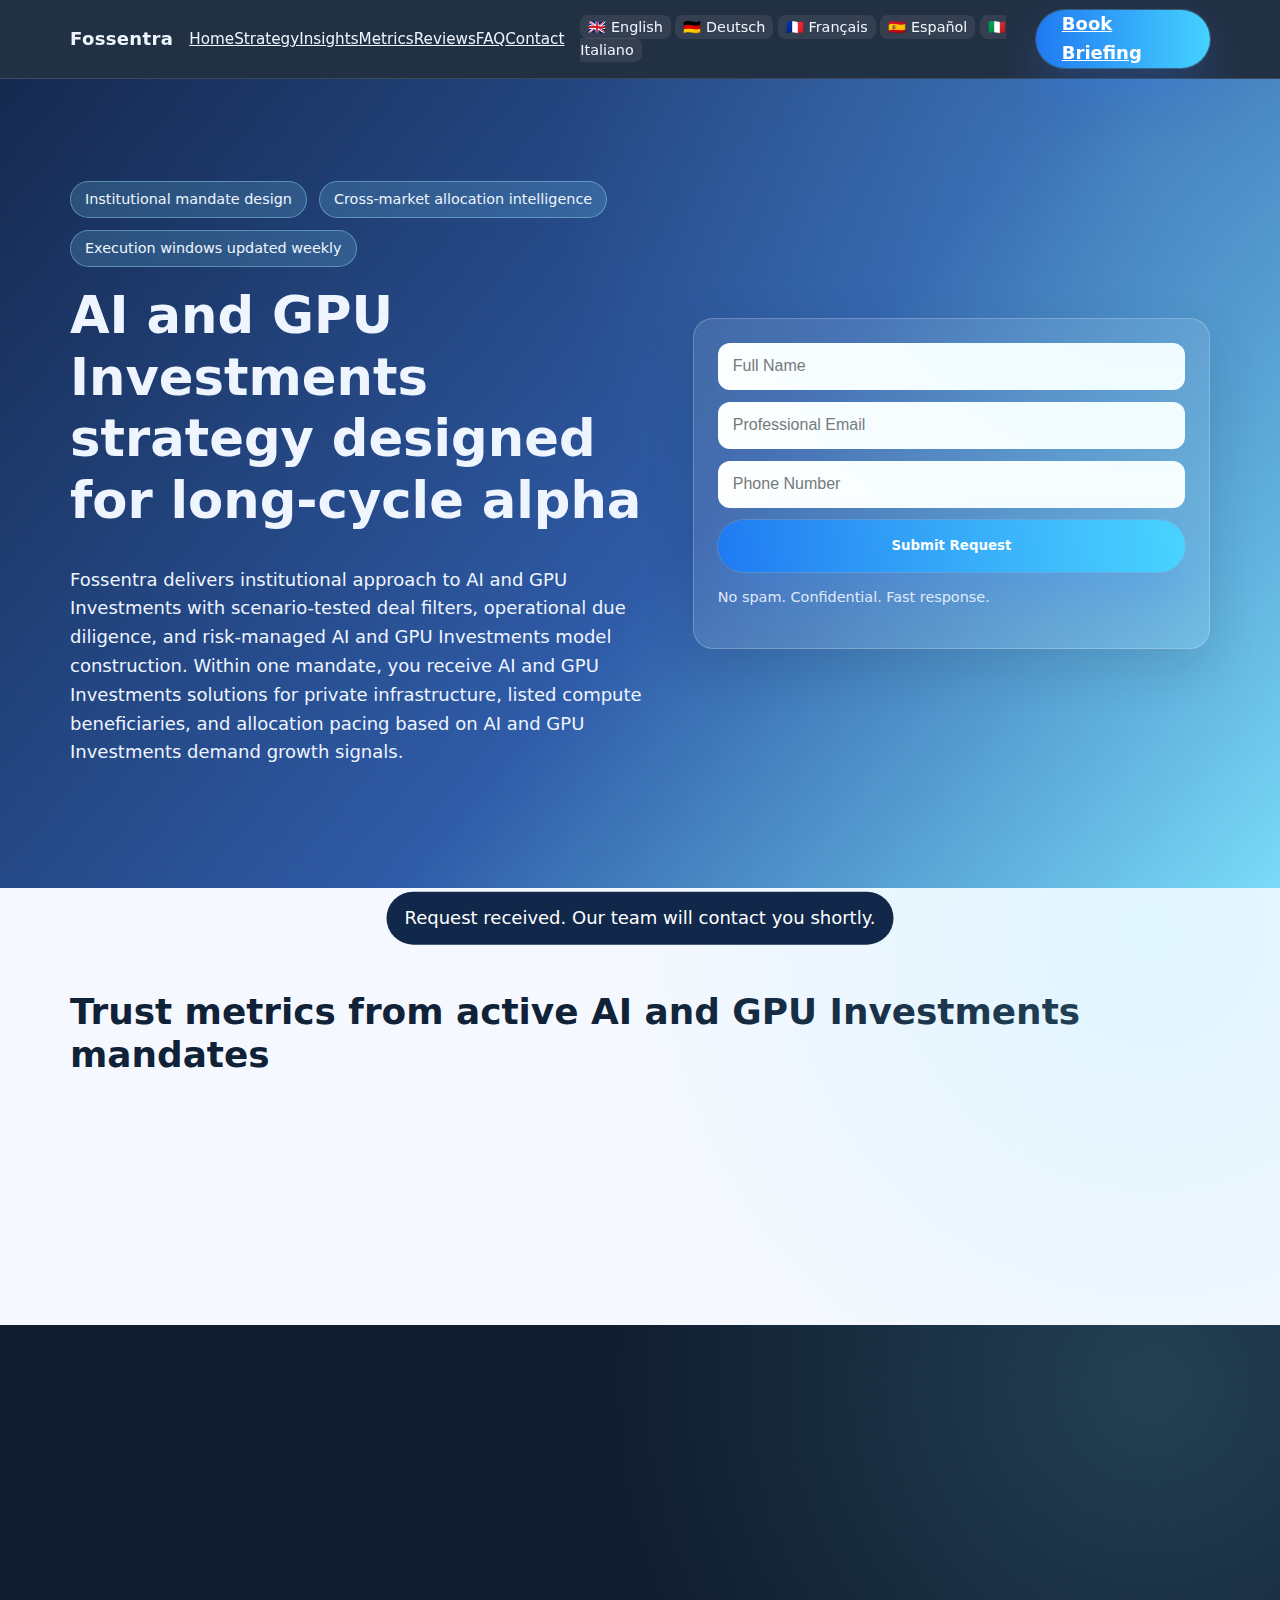
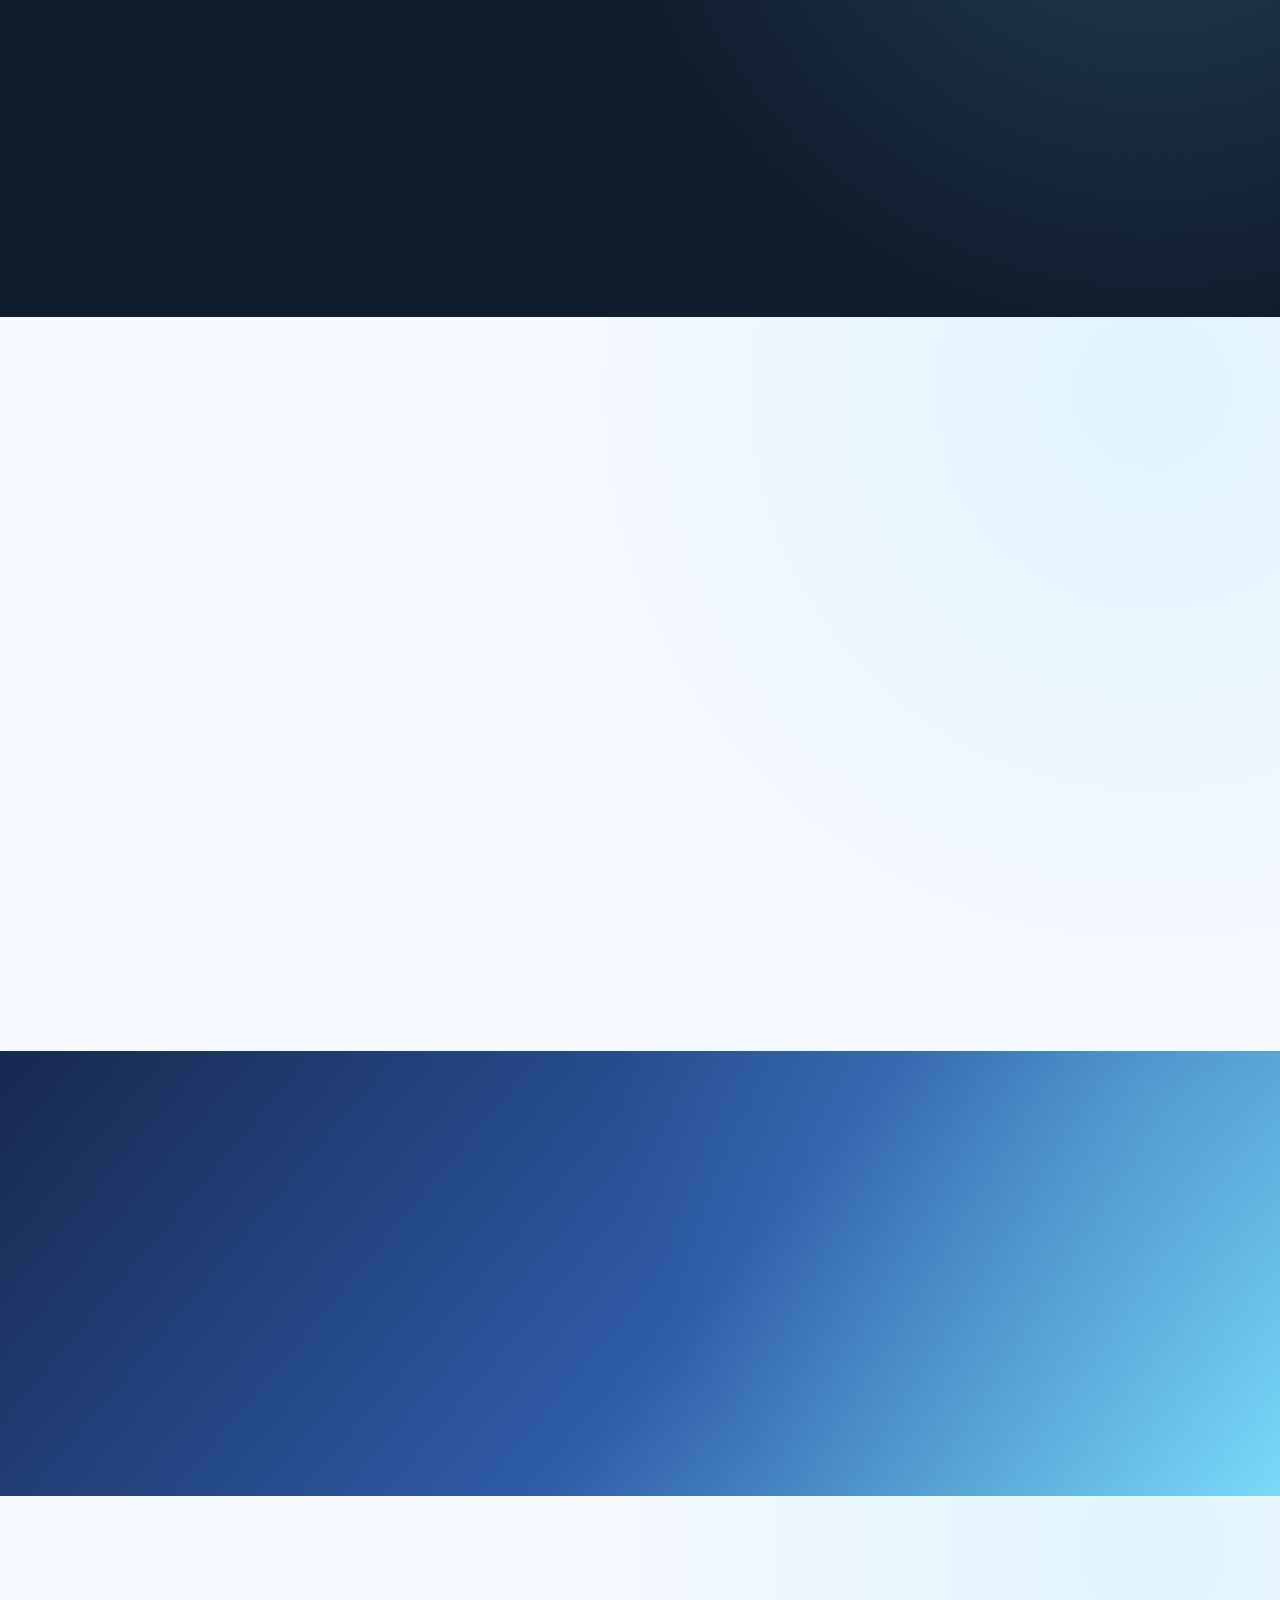
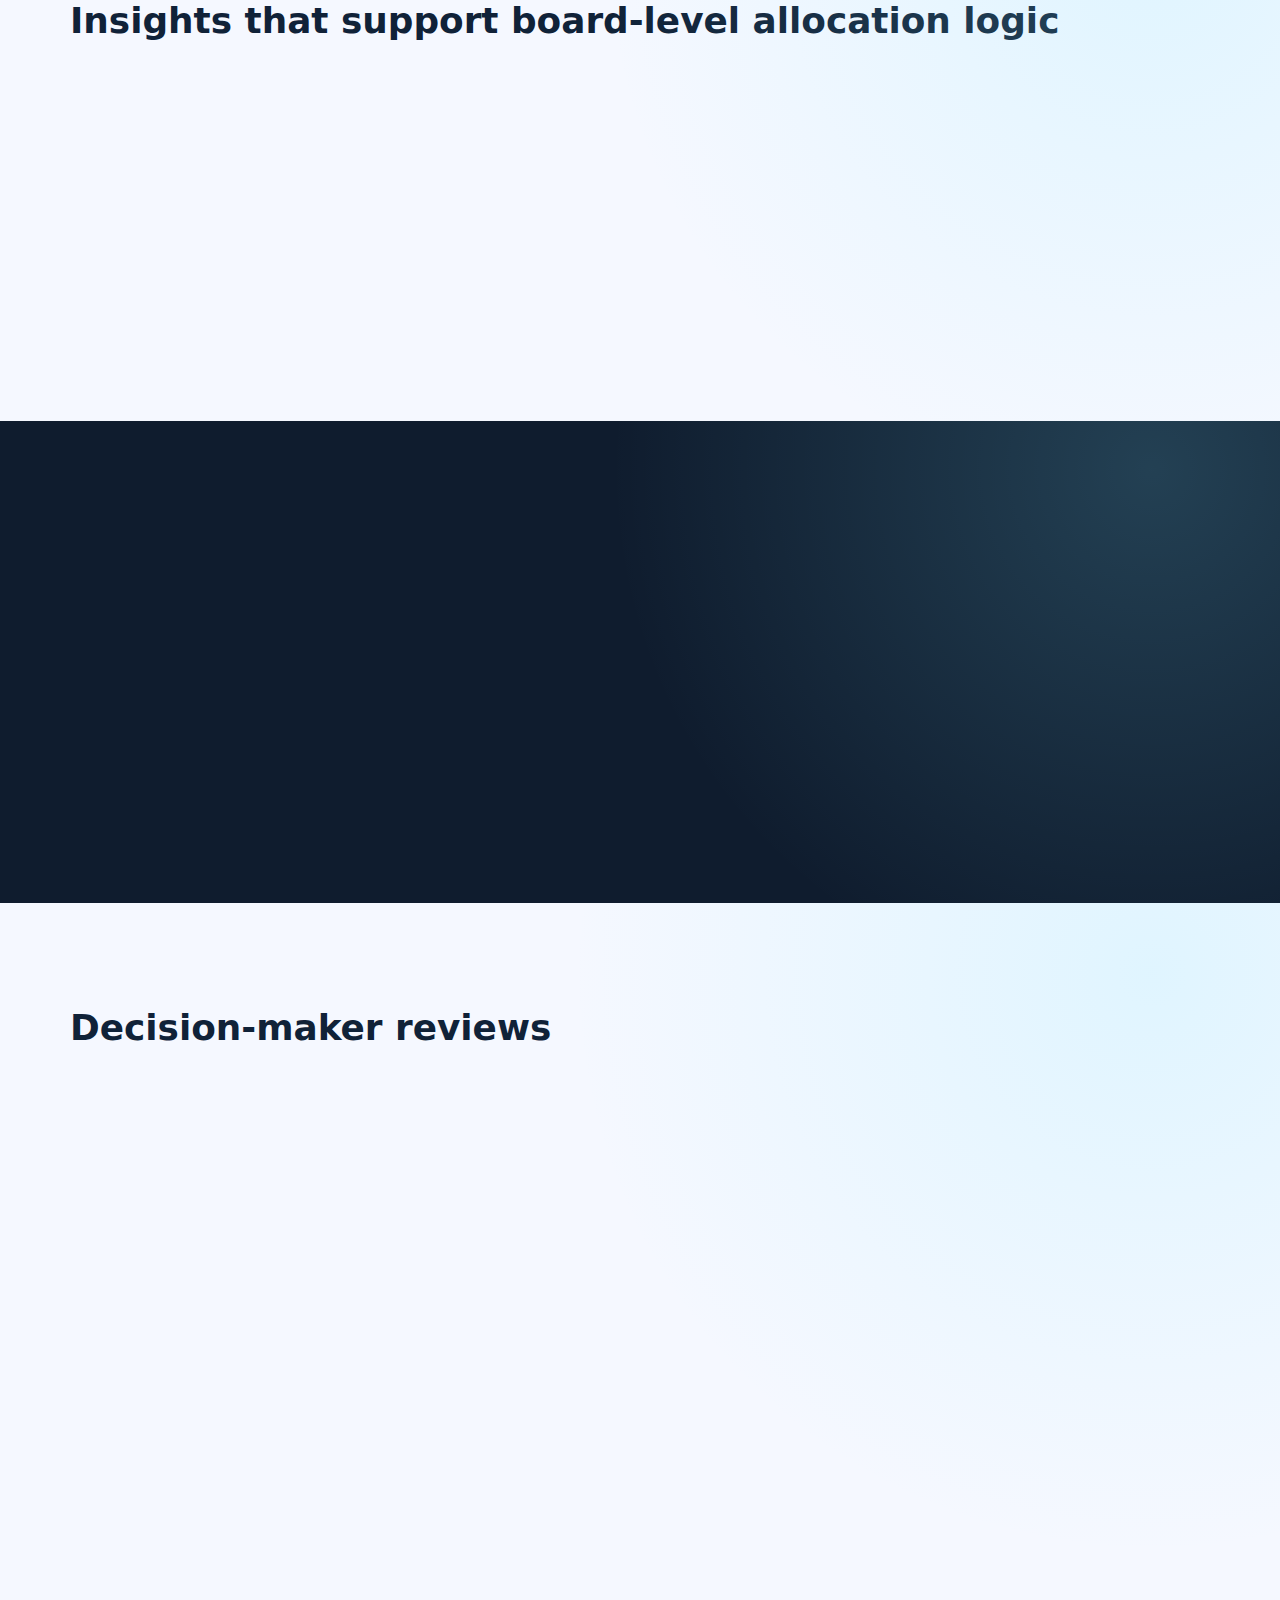
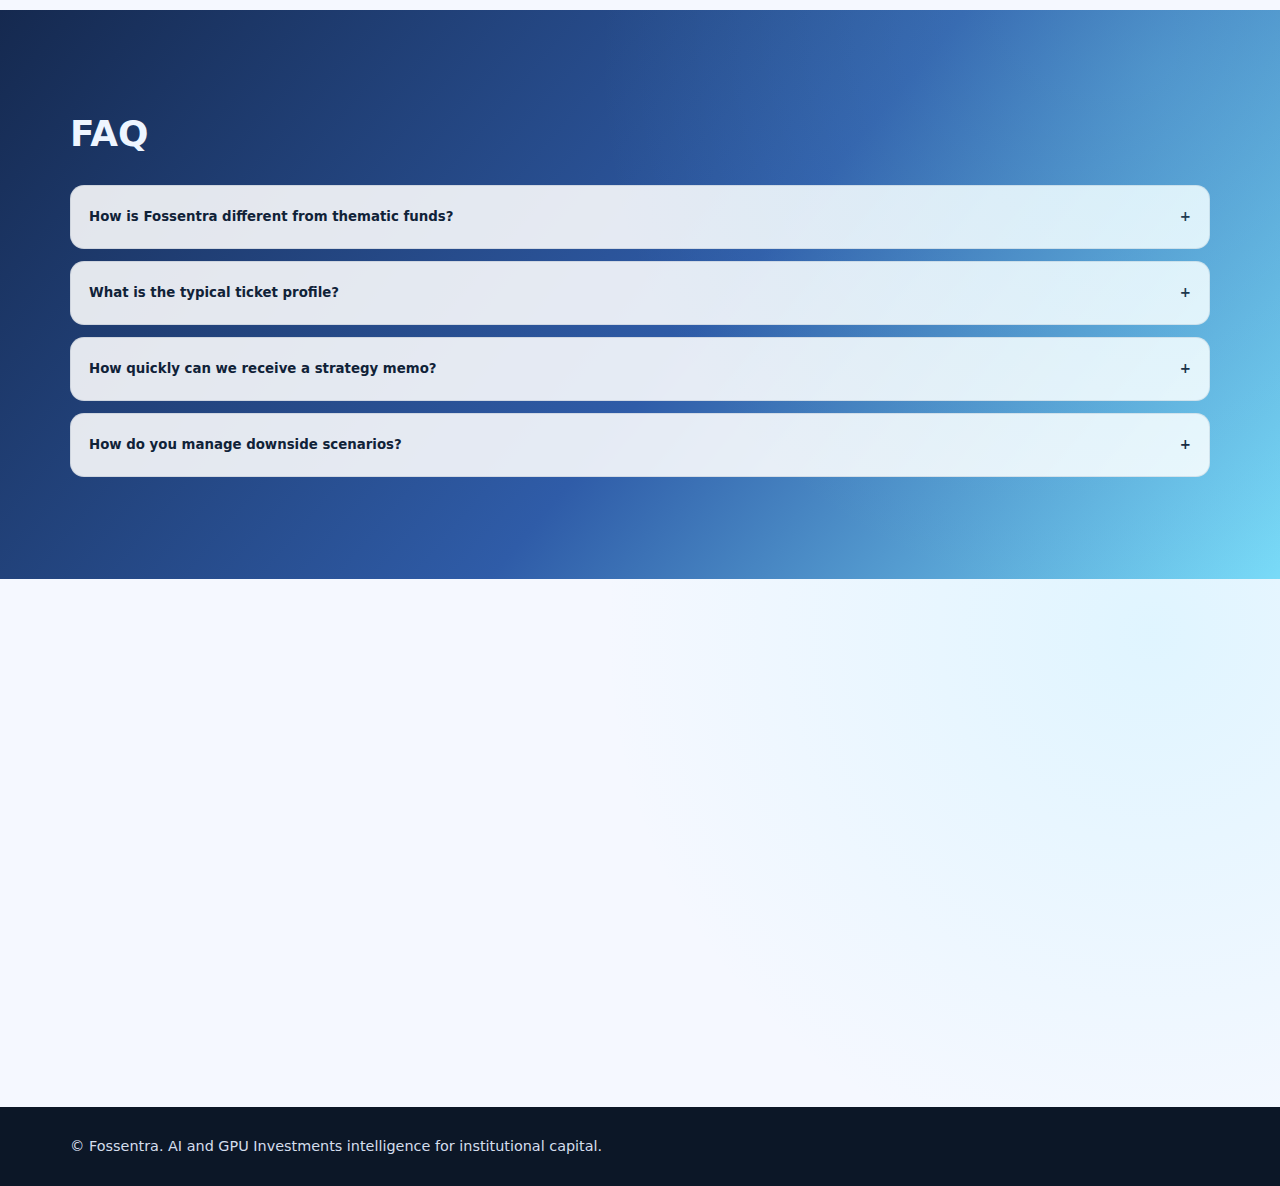
<file: index.html>
<!doctype html>
<html lang="en">
<head>
  <meta charset="utf-8">
  <meta name="viewport" content="width=device-width, initial-scale=1">
  <title>Fossentra | AI and GPU Investments Strategy for Institutional Growth</title>
  <meta name="description" content="Explore Fossentra AI and GPU Investments solutions with a risk-managed model, live metrics, governance controls, and long-term allocation logic for decision-makers.">
  <link rel="canonical" href="https://fossentra.com/index.html">
  <link rel="alternate" hreflang="en" href="https://fossentra.com/index.html">
<link rel="alternate" hreflang="de" href="https://fossentra.com/de/index.html">
<link rel="alternate" hreflang="fr" href="https://fossentra.com/fr/index.html">
<link rel="alternate" hreflang="es" href="https://fossentra.com/es/index.html">
<link rel="alternate" hreflang="it" href="https://fossentra.com/it/index.html">
<link rel="alternate" hreflang="x-default" href="https://fossentra.com/index.html">
  <meta property="og:type" content="website">
  <meta property="og:locale" content="en_US">
  <meta property="og:title" content="Fossentra | AI and GPU Investments Strategy for Institutional Growth">
  <meta property="og:description" content="Explore Fossentra AI and GPU Investments solutions with a risk-managed model, live metrics, governance controls, and long-term allocation logic for decision-makers.">
  <meta property="og:url" content="https://fossentra.com/index.html">
  <meta property="og:site_name" content="Fossentra">
  <meta name="twitter:card" content="summary_large_image">
  <meta name="twitter:title" content="Fossentra | AI and GPU Investments Strategy for Institutional Growth">
  <meta name="twitter:description" content="Explore Fossentra AI and GPU Investments solutions with a risk-managed model, live metrics, governance controls, and long-term allocation logic for decision-makers.">
  <link rel="stylesheet" href="assets/style.css">
  <script defer src="assets/app.js"></script>
</head>
<body>
  <header class="site-header" id="home">
    <div class="container header-inner">
      <a class="brand" href="#home">Fossentra</a>
      <nav class="nav-links desktop-only" aria-label="Main">
        <a href="#home">Home</a><a href="#strategy">Strategy</a><a href="#insights">Insights</a><a href="#metrics">Metrics</a><a href="#reviews">Reviews</a><a href="#faq">FAQ</a><a href="#contact">Contact</a>
      </nav>
      <div class="lang-switch desktop-only"><a href="index.html">🇬🇧 English</a>
<a href="de/index.html">🇩🇪 Deutsch</a>
<a href="fr/index.html">🇫🇷 Français</a>
<a href="es/index.html">🇪🇸 Español</a>
<a href="it/index.html">🇮🇹 Italiano</a></div>
      <a class="btn desktop-only" href="#contact">Book Briefing</a>
      <button class="mobile-only" data-open-drawer aria-label="Open menu">☰</button>
    </div>
  </header>

  <div class="overlay" data-overlay></div>
  <aside class="drawer" data-drawer>
    <button data-close-drawer class="btn" aria-label="Close menu">✕</button>
    <nav class="nav-links" aria-label="Mobile">
      <a href="#home">Home</a><a href="#strategy">Strategy</a><a href="#insights">Insights</a><a href="#metrics">Metrics</a><a href="#reviews">Reviews</a><a href="#faq">FAQ</a><a href="#contact">Contact</a>
    </nav>
    <div class="lang-switch" style="margin-top:16px"><a href="index.html">🇬🇧 English</a>
<a href="de/index.html">🇩🇪 Deutsch</a>
<a href="fr/index.html">🇫🇷 Français</a>
<a href="es/index.html">🇪🇸 Español</a>
<a href="it/index.html">🇮🇹 Italiano</a></div>
  </aside>

  <main>
    <section class="section gradient pattern">
      <div class="container hero-grid">
        <div class="reveal">
          <div class="hero-badges"><span class="badge">Institutional mandate design</span><span class="badge">Cross-market allocation intelligence</span><span class="badge">Execution windows updated weekly</span></div>
          <h1>AI and GPU Investments strategy designed for long-cycle alpha</h1>
          <p>Fossentra delivers institutional approach to AI and GPU Investments with scenario-tested deal filters, operational due diligence, and risk-managed AI and GPU Investments model construction. Within one mandate, you receive AI and GPU Investments solutions for private infrastructure, listed compute beneficiaries, and allocation pacing based on AI and GPU Investments demand growth signals.</p>
        </div>
        <div class="hero-card reveal" id="contact">
          <form class="lead-form form-grid" aria-label="Lead form top">
            <input name="name" aria-label="Full Name" placeholder="Full Name" required>
            <input name="email" aria-label="Professional Email" placeholder="Professional Email" required>
            <input name="phone" aria-label="Phone Number" placeholder="Phone Number" required>
            <button type="submit">Submit Request</button>
          </form>
          <p class="hero-note">No spam. Confidential. Fast response.</p>
        </div>
      </div>
    </section>

    <section class="section light">
      <div class="container">
        <h2>Trust metrics from active AI and GPU Investments mandates</h2>
        <div class="kpi-strip"><article class="kpi-card reveal"><div>AUM screened</div><div class="kpi-value" data-counter="480" data-suffix="M+">0M+</div></article>
<article class="kpi-card reveal"><div>Deal funnel</div><div class="kpi-value" data-counter="126" data-suffix="/quarter">0/quarter</div></article>
<article class="kpi-card reveal"><div>Target response</div><div class="kpi-value" data-counter="24" data-suffix="h">0h</div></article>
<article class="kpi-card reveal"><div>Risk checkpoints</div><div class="kpi-value" data-counter="18" data-suffix="/cycle">0/cycle</div></article></div>
      </div>
    </section>

    <section class="section dark pattern">
      <div class="container two-col">
        <div class="reveal"><h2>Why this market now</h2><p>Compute bottlenecks, sovereign digital agendas, and enterprise AI deployment create asymmetric opportunities. Fossentra maps upstream GPU supply, power procurement economics, and software monetization to avoid narrative-only exposure.</p></div>
        <div class="cards-3"><article class="card reveal"><h3>Demand Growth Radar</h3><p>Forecast stack combines cloud capex releases, lead-time signals, and procurement data.</p></article>
<article class="card reveal"><h3>Entry Timing Model</h3><p>Signals determine when to prioritize infrastructure equity, debt, or secondary opportunities.</p></article>
<article class="card reveal"><h3>Institutional Governance</h3><p>Every thesis includes red-team stress tests before capital recommendation.</p></article></div>
      </div>
    </section>

    <section class="section light" id="strategy">
      <div class="container two-col">
        <div class="reveal"><h2>Risk-managed AI and GPU Investments model</h2><p>Fossentra translates AI and GPU Investments demand growth into executable milestones and long-term allocation logic.</p></div>
        <div class="timeline"><div class="timeline-step reveal"><span class="dot">1</span><div><h3>Mandate Calibration</h3><p>Define return floor, liquidity tolerance, and concentration guardrails.</p></div></div>
<div class="timeline-step reveal"><span class="dot">2</span><div><h3>Deal Intelligence</h3><p>Screen private and public exposures with unified underwriting criteria.</p></div></div>
<div class="timeline-step reveal"><span class="dot">3</span><div><h3>Governance Layer</h3><p>Map legal, cyber, and concentration risk before allocation approval.</p></div></div>
<div class="timeline-step reveal"><span class="dot">4</span><div><h3>Execution Cadence</h3><p>Deploy capital in tranches linked to verified demand growth milestones.</p></div></div></div>
      </div>
    </section>

    <section class="section gradient" id="metrics">
      <div class="container two-col">
        <div class="reveal"><h2>Live metrics and operating pulse</h2><p>Metrics update as market structure shifts to support responsive portfolio decisions.</p></div>
        <div class="metric-bars"><div class="bar-wrap reveal"><strong>Portfolio resilience score</strong><div class="bar reveal" data-width="86%"></div></div>
<div class="bar-wrap reveal"><strong>Liquidity readiness</strong><div class="bar reveal" data-width="74%"></div></div>
<div class="bar-wrap reveal"><strong>Pipeline quality ratio</strong><div class="bar reveal" data-width="91%"></div></div></div>
      </div>
    </section>

    <section class="section light" id="insights">
      <div class="container">
        <h2>Insights that support board-level allocation logic</h2>
        <div class="insight-grid"><article class="card insight reveal"><img src="assets/img/icon-map.svg" loading="lazy" alt="GPU Supply Chain Maps"><h3>GPU Supply Chain Maps</h3><p>Evaluate bottlenecks across fabrication, interconnect, and data-center rollout.</p></article>
<article class="card insight reveal"><img src="assets/img/icon-stack.svg" loading="lazy" alt="Capital Stack Scenarios"><h3>Capital Stack Scenarios</h3><p>Model blended equity-debt entry structures for capital-efficient exposure.</p></article>
<article class="card insight reveal"><img src="assets/img/icon-shield.svg" loading="lazy" alt="Regulatory Foresight"><h3>Regulatory Foresight</h3><p>Track policy shifts across data sovereignty, export controls, and reporting duties.</p></article></div>
      </div>
    </section>

    <section class="section dark">
      <div class="container two-col">
        <div class="reveal"><h2>Risk and governance architecture</h2><p>Our control framework combines issuer-level governance scoring, counterparty verification, and independent risk committee checkpoints. This institutional approach to AI and GPU Investments reduces unmanaged drawdown risk while maintaining upside participation.</p></div>
        <div class="card reveal"><h3>Governance controls</h3><ul><li>Dual-signoff investment approvals</li><li>Independent risk committee oversight</li><li>Quarterly concentration and liquidity review</li></ul></div>
      </div>
    </section>

    <section class="section light" id="reviews">
      <div class="container">
        <h2>Decision-maker reviews</h2>
        <div class="review-grid"><article class="review-card reveal"><div class="review-head"><div class="initial">AM</div><div><strong>Ava Morin</strong> <span class="verified">VERIFIED</span><div>Portfolio Director · Zurich</div></div></div><p>“Fossentra translated fragmented GPU narratives into an actionable allocation playbook we could defend in committee.”</p></article>
<article class="review-card reveal"><div class="review-head"><div class="initial">JL</div><div><strong>Jonas Lind</strong> <span class="verified">VERIFIED</span><div>CIO · Stockholm</div></div></div><p>“Their AI and GPU Investments strategy aligned risk limits and return objectives better than generic thematic products.”</p></article>
<article class="review-card reveal"><div class="review-head"><div class="initial">RP</div><div><strong>Rania Patel</strong> <span class="verified">VERIFIED</span><div>Investment Partner · Dubai</div></div></div><p>“The governance pack and demand growth dashboard helped us approve staged deployment with confidence.”</p></article>
<article class="review-card reveal"><div class="review-head"><div class="initial">MC</div><div><strong>Marco Costa</strong> <span class="verified">VERIFIED</span><div>Head of Alternatives · Milan</div></div></div><p>“Fast diligence cycles, clear downside mapping, and disciplined pacing made execution practical.”</p></article></div>
      </div>
    </section>

    <section class="section gradient" id="faq">
      <div class="container">
        <h2>FAQ</h2>
        <div class="accordion"><article class="faq-item"><button class="faq-btn" type="button" aria-expanded="false"><span>How is Fossentra different from thematic funds?</span><span class="faq-icon">+</span></button><div class="faq-body"><p>We build bespoke mandates with transparent underwriting and explicit risk triggers instead of static index exposure.</p></div></article>
<article class="faq-item"><button class="faq-btn" type="button" aria-expanded="false"><span>What is the typical ticket profile?</span><span class="faq-icon">+</span></button><div class="faq-body"><p>We support allocations from exploratory sleeves to multi-stage institutional programs with governance support.</p></div></article>
<article class="faq-item"><button class="faq-btn" type="button" aria-expanded="false"><span>How quickly can we receive a strategy memo?</span><span class="faq-icon">+</span></button><div class="faq-body"><p>Initial strategic memo and allocation map are usually delivered within 5 business days after kickoff.</p></div></article>
<article class="faq-item"><button class="faq-btn" type="button" aria-expanded="false"><span>How do you manage downside scenarios?</span><span class="faq-icon">+</span></button><div class="faq-body"><p>Each proposal includes liquidity planning, valuation stress ranges, and operational risk checkpoints.</p></div></article></div>
      </div>
    </section>

    <section class="section light final-cta">
      <div class="container cta-wrap">
        <div class="reveal"><h2>Build a long-term allocation logic before the next compute cycle</h2><p>Request a confidential strategy consultation to review pipeline quality, governance readiness, and executable entry windows.</p><button class="btn" data-open-modal type="button">Privacy Policy</button></div>
        <div class="card reveal">
          <form class="lead-form form-grid" aria-label="Lead form bottom">
            <input name="name" aria-label="Full Name" placeholder="Full Name" required>
            <input name="email" aria-label="Professional Email" placeholder="Professional Email" required>
            <input name="phone" aria-label="Phone Number" placeholder="Phone Number" required>
            <button type="submit">Submit Request</button>
          </form>
          <p class="microcopy">No spam. Confidential. Fast response.</p>
        </div>
      </div>
    </section>
  </main>

  <footer><div class="container">© Fossentra. AI and GPU Investments intelligence for institutional capital.</div></footer>

  <div class="modal" data-modal role="dialog" aria-modal="true" aria-label="Privacy Policy">
    <div class="modal-panel">
      <button class="modal-close" data-close-modal aria-label="Close">✕</button>
      <h2>Privacy Policy</h2>
      <p><strong>Data collection:</strong> We collect submitted identity and contact data to respond to institutional requests.</p>
      <p><strong>Legal basis:</strong> Legitimate interest and pre-contractual communication for investment strategy discussions.</p>
      <p><strong>Cookies:</strong> Essential cookies and analytics signals may be used to improve usability and performance.</p>
      <p><strong>Retention:</strong> Data is retained only for compliance and relationship evaluation windows.</p>
      <p><strong>Third-party sharing:</strong> Data may be shared with vetted service providers under strict confidentiality controls.</p>
      <p><strong>Security:</strong> Encryption, access controls, and periodic audits protect submitted records.</p>
      <p><strong>User rights:</strong> You may request access, correction, deletion, restriction, and objection where applicable.</p>
      <p><strong>International transfers:</strong> Transfers are safeguarded through contractual clauses and equivalent protections.</p>
      <p><strong>Industry risk disclosure:</strong> AI and GPU Investments involve volatility, liquidity constraints, and regulatory changes.</p>
      <button class="btn" data-close-modal type="button">Close</button>
    </div>
  </div>

  <div class="toast" data-toast>Request received. Our team will contact you shortly.</div>

  <script type="application/ld+json">{"@context":"https://schema.org","@graph":[{"@type":"Organization","name":"Fossentra","url":"https://fossentra.com","description":"Institutional AI and GPU investment intelligence"},{"@type":"WebSite","name":"Fossentra","url":"https://fossentra.com/index.html","inLanguage":"en"},{"@type":"FAQPage","mainEntity":[{"@type":"Question","name":"How is Fossentra different from thematic funds?","acceptedAnswer":{"@type":"Answer","text":"We build bespoke mandates with transparent underwriting and explicit risk triggers instead of static index exposure."}},{"@type":"Question","name":"What is the typical ticket profile?","acceptedAnswer":{"@type":"Answer","text":"We support allocations from exploratory sleeves to multi-stage institutional programs with governance support."}},{"@type":"Question","name":"How quickly can we receive a strategy memo?","acceptedAnswer":{"@type":"Answer","text":"Initial strategic memo and allocation map are usually delivered within 5 business days after kickoff."}},{"@type":"Question","name":"How do you manage downside scenarios?","acceptedAnswer":{"@type":"Answer","text":"Each proposal includes liquidity planning, valuation stress ranges, and operational risk checkpoints."}}]},{"@type":"Review","author":{"@type":"Person","name":"Ava Morin"},"reviewBody":"Fossentra translated fragmented GPU narratives into an actionable allocation playbook we could defend in committee.","itemReviewed":{"@type":"Service","name":"Fossentra AI and GPU Investments advisory"}}]}</script>
</body>
</html>
</file>
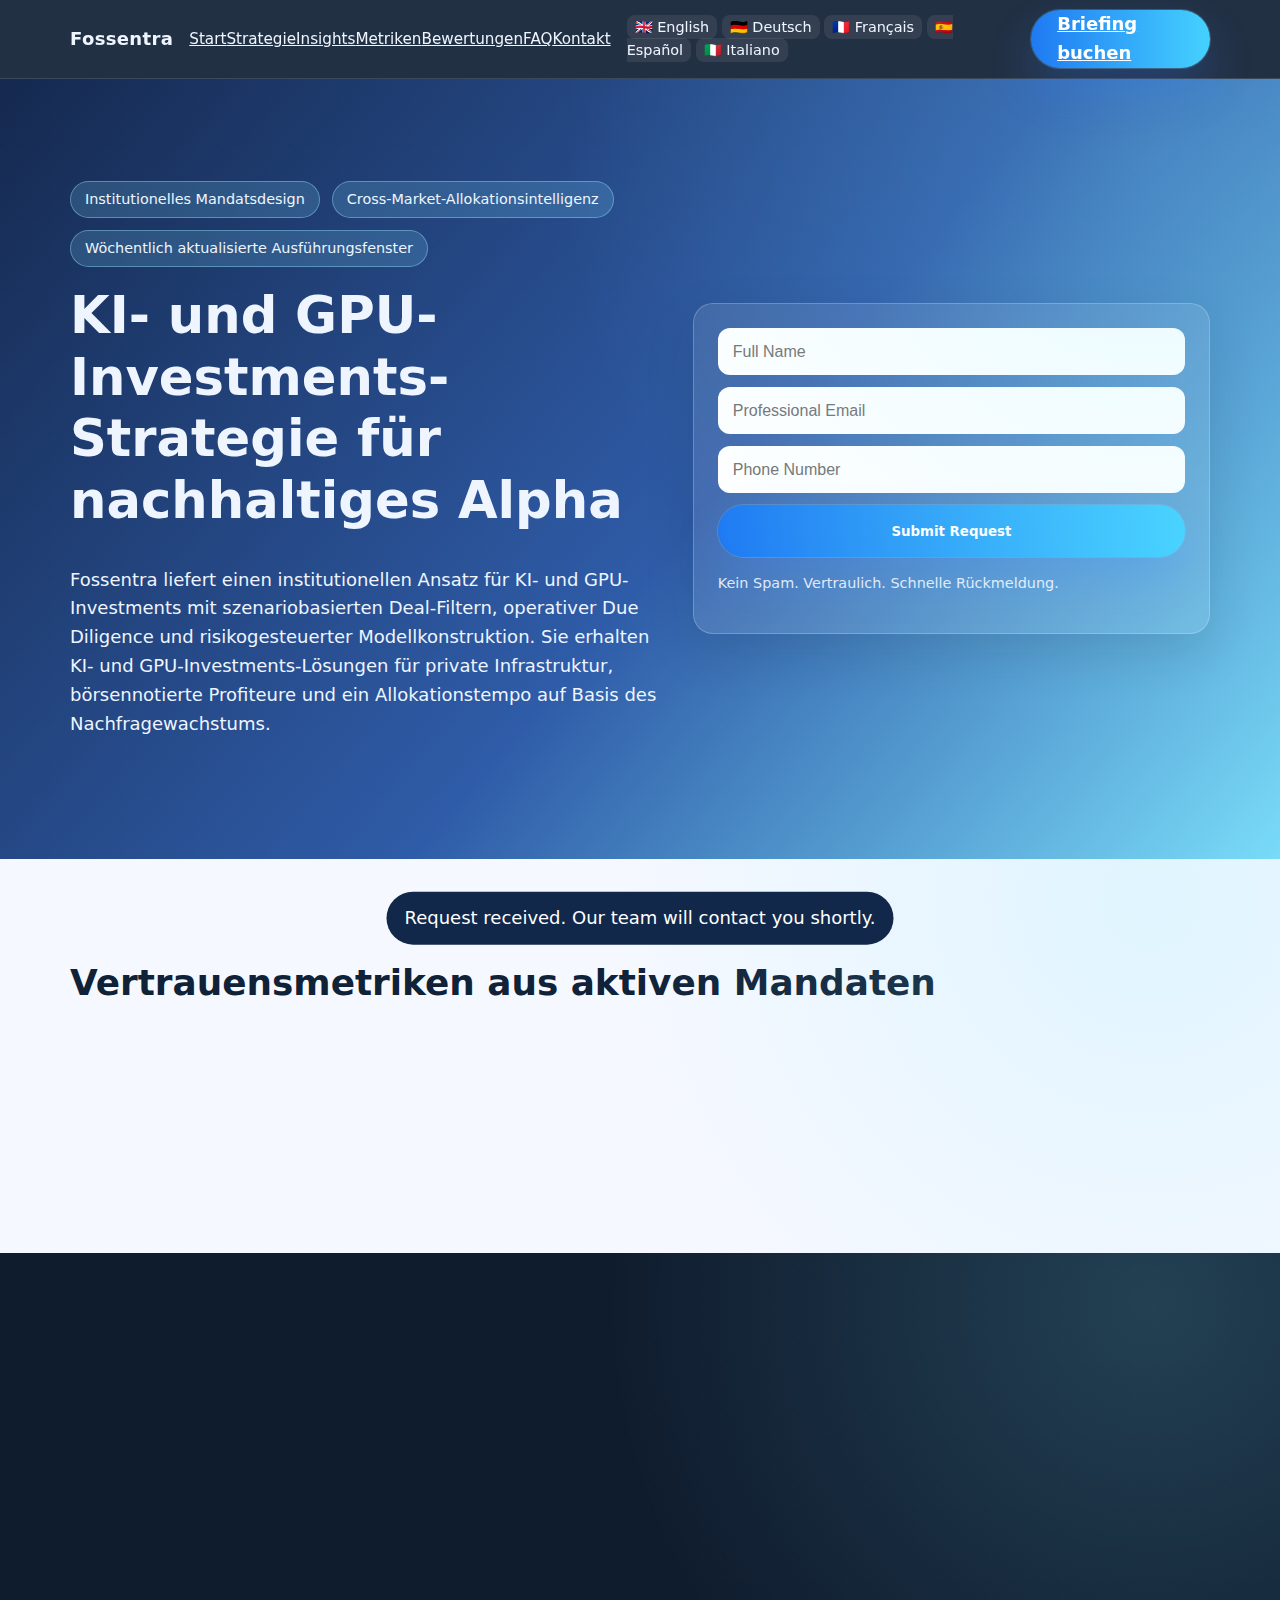
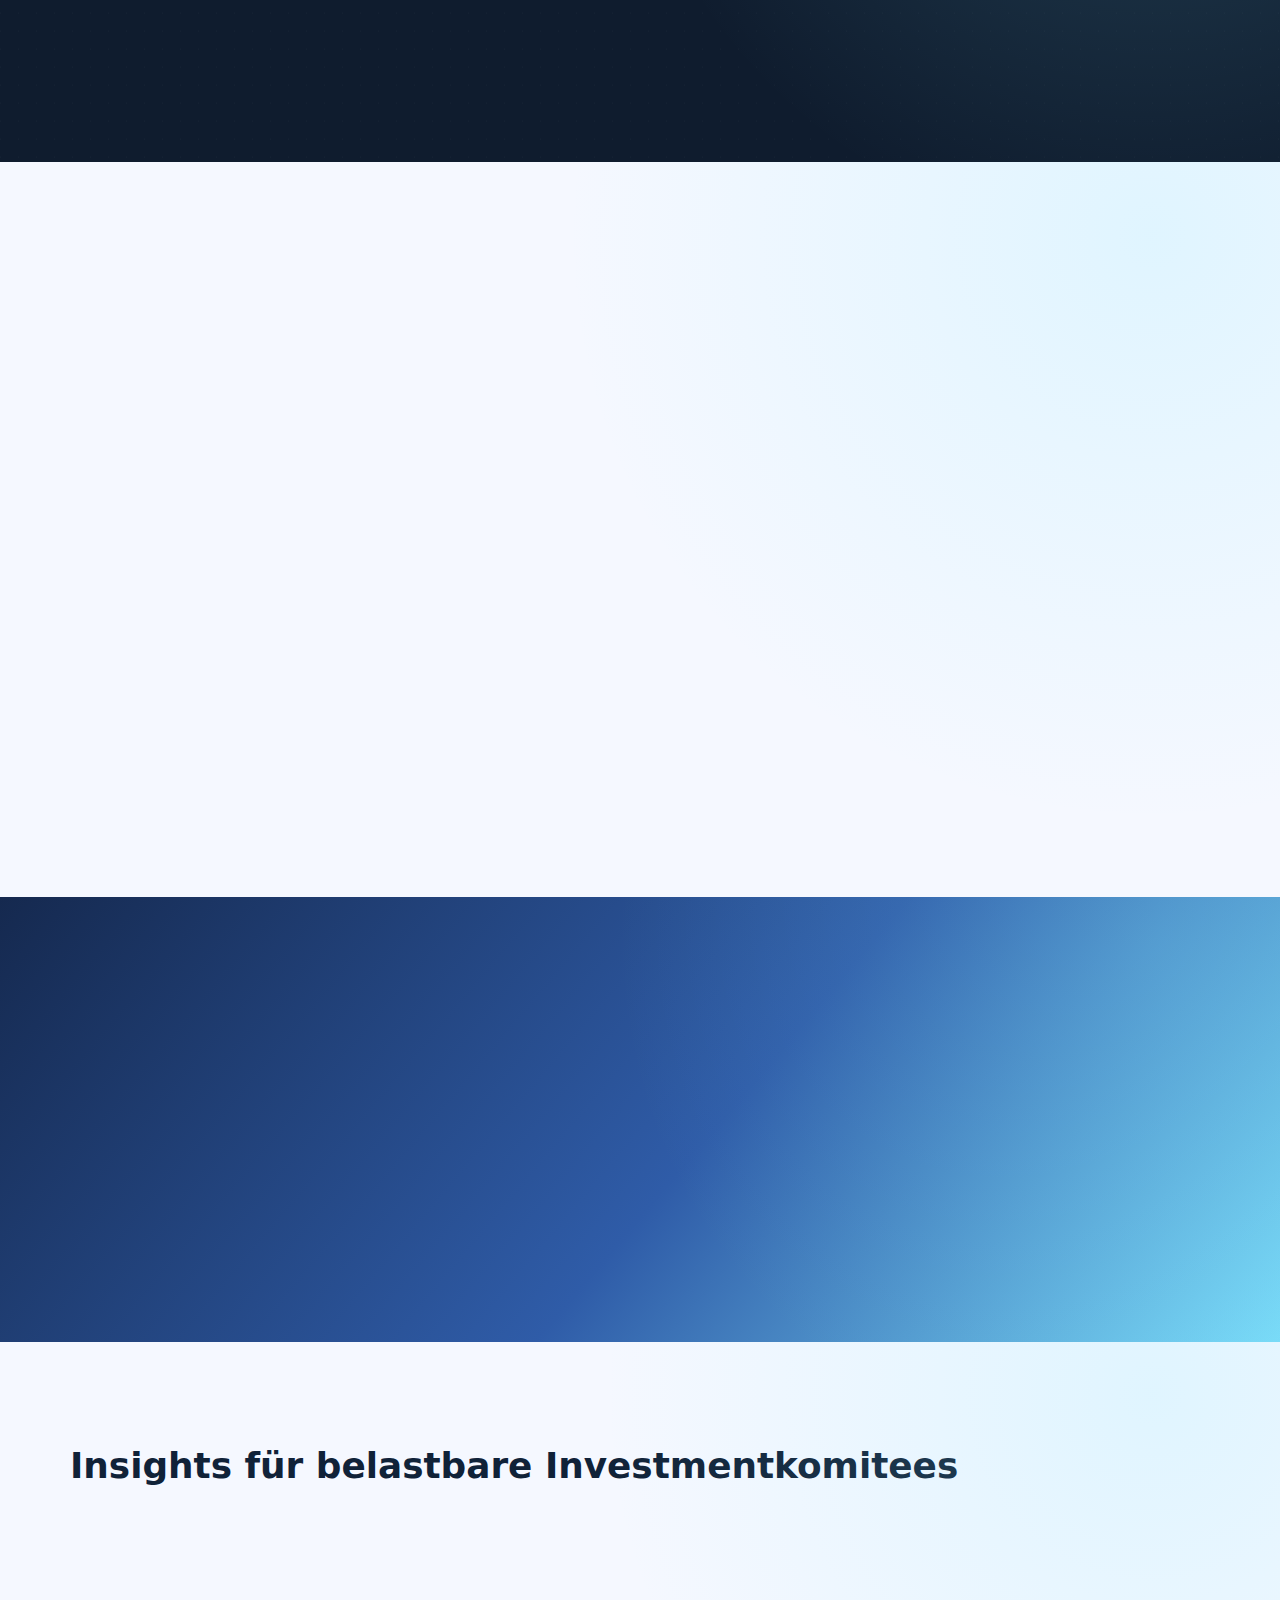
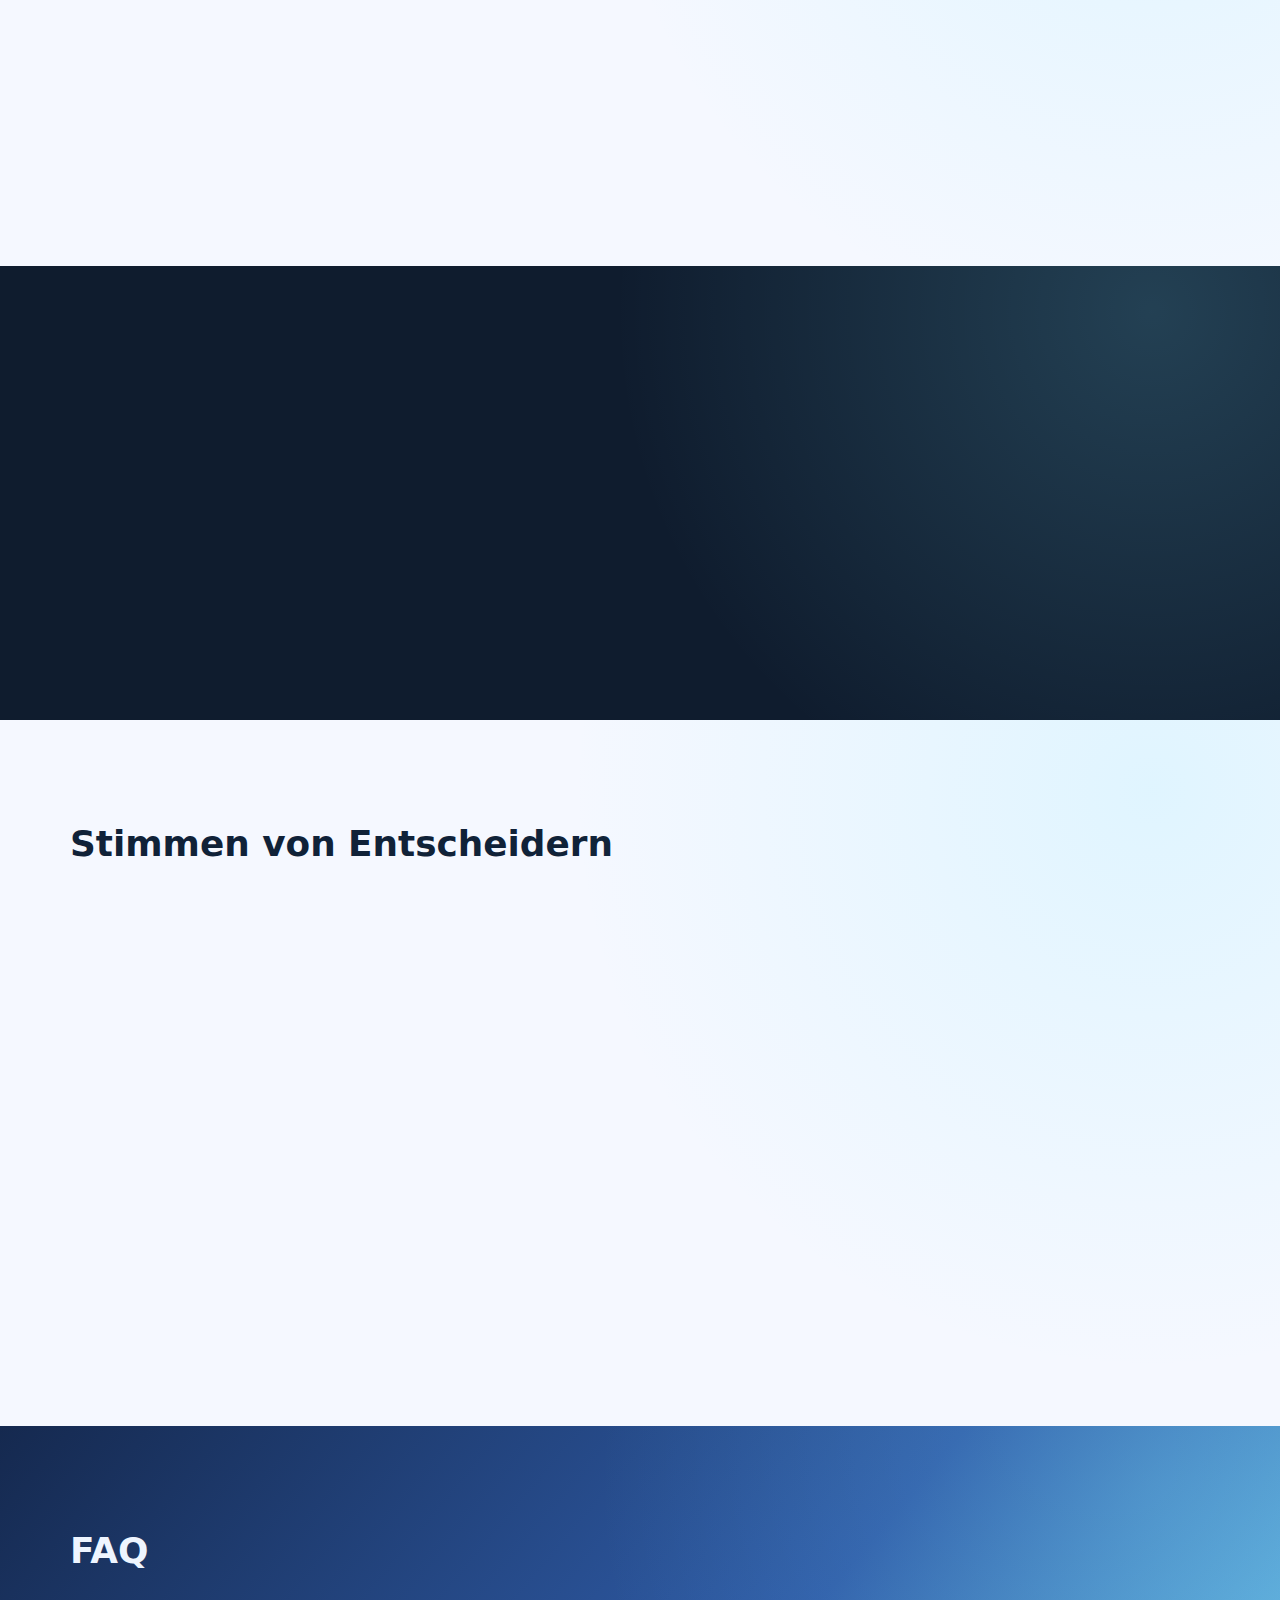
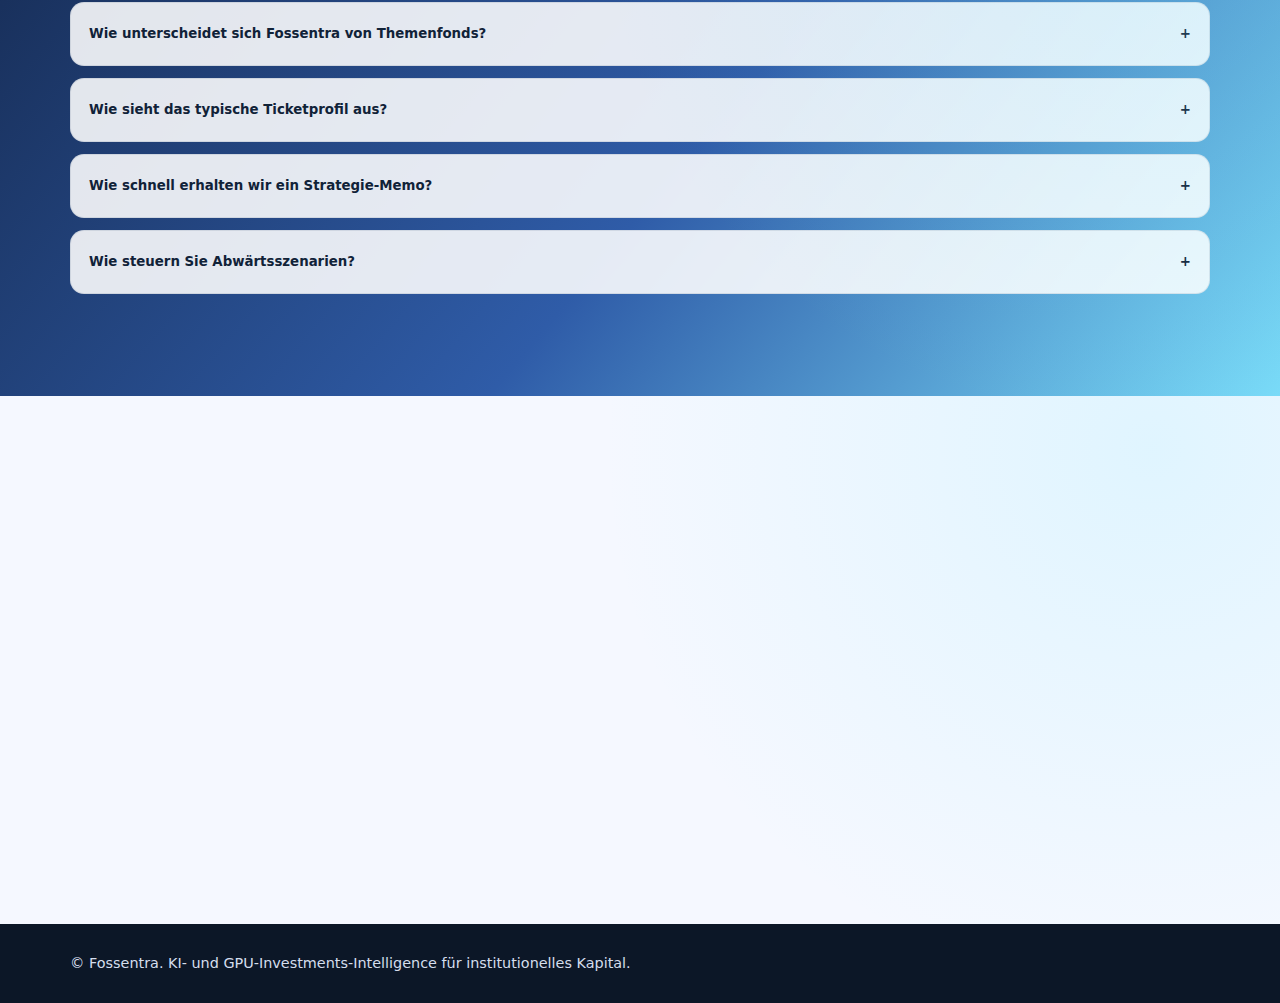
<file: de/index.html>
<!doctype html>
<html lang="de">
<head>
  <meta charset="utf-8">
  <meta name="viewport" content="width=device-width, initial-scale=1">
  <title>Fossentra | KI- und GPU-Investments-Strategie für institutionelles Wachstum</title>
  <meta name="description" content="Entdecken Sie Fossentra KI- und GPU-Investments-Lösungen mit risikogesteuertem Modell, Live-Metriken, Governance und langfristiger Allokationslogik.">
  <link rel="canonical" href="https://fossentra.com/de/index.html">
  <link rel="alternate" hreflang="en" href="https://fossentra.com/index.html">
<link rel="alternate" hreflang="de" href="https://fossentra.com/de/index.html">
<link rel="alternate" hreflang="fr" href="https://fossentra.com/fr/index.html">
<link rel="alternate" hreflang="es" href="https://fossentra.com/es/index.html">
<link rel="alternate" hreflang="it" href="https://fossentra.com/it/index.html">
<link rel="alternate" hreflang="x-default" href="https://fossentra.com/index.html">
  <meta property="og:type" content="website">
  <meta property="og:locale" content="de_DE">
  <meta property="og:title" content="Fossentra | KI- und GPU-Investments-Strategie für institutionelles Wachstum">
  <meta property="og:description" content="Entdecken Sie Fossentra KI- und GPU-Investments-Lösungen mit risikogesteuertem Modell, Live-Metriken, Governance und langfristiger Allokationslogik.">
  <meta property="og:url" content="https://fossentra.com/de/index.html">
  <meta property="og:site_name" content="Fossentra">
  <meta name="twitter:card" content="summary_large_image">
  <meta name="twitter:title" content="Fossentra | KI- und GPU-Investments-Strategie für institutionelles Wachstum">
  <meta name="twitter:description" content="Entdecken Sie Fossentra KI- und GPU-Investments-Lösungen mit risikogesteuertem Modell, Live-Metriken, Governance und langfristiger Allokationslogik.">
  <link rel="stylesheet" href="../assets/style.css">
  <script defer src="../assets/app.js"></script>
</head>
<body>
  <header class="site-header" id="home">
    <div class="container header-inner">
      <a class="brand" href="#home">Fossentra</a>
      <nav class="nav-links desktop-only" aria-label="Main">
        <a href="#home">Start</a><a href="#strategy">Strategie</a><a href="#insights">Insights</a><a href="#metrics">Metriken</a><a href="#reviews">Bewertungen</a><a href="#faq">FAQ</a><a href="#contact">Kontakt</a>
      </nav>
      <div class="lang-switch desktop-only"><a href="../index.html">🇬🇧 English</a>
<a href="../de/index.html">🇩🇪 Deutsch</a>
<a href="../fr/index.html">🇫🇷 Français</a>
<a href="../es/index.html">🇪🇸 Español</a>
<a href="../it/index.html">🇮🇹 Italiano</a></div>
      <a class="btn desktop-only" href="#contact">Briefing buchen</a>
      <button class="mobile-only" data-open-drawer aria-label="Open menu">☰</button>
    </div>
  </header>

  <div class="overlay" data-overlay></div>
  <aside class="drawer" data-drawer>
    <button data-close-drawer class="btn" aria-label="Close menu">✕</button>
    <nav class="nav-links" aria-label="Mobile">
      <a href="#home">Start</a><a href="#strategy">Strategie</a><a href="#insights">Insights</a><a href="#metrics">Metriken</a><a href="#reviews">Bewertungen</a><a href="#faq">FAQ</a><a href="#contact">Kontakt</a>
    </nav>
    <div class="lang-switch" style="margin-top:16px"><a href="../index.html">🇬🇧 English</a>
<a href="../de/index.html">🇩🇪 Deutsch</a>
<a href="../fr/index.html">🇫🇷 Français</a>
<a href="../es/index.html">🇪🇸 Español</a>
<a href="../it/index.html">🇮🇹 Italiano</a></div>
  </aside>

  <main>
    <section class="section gradient pattern">
      <div class="container hero-grid">
        <div class="reveal">
          <div class="hero-badges"><span class="badge">Institutionelles Mandatsdesign</span><span class="badge">Cross-Market-Allokationsintelligenz</span><span class="badge">Wöchentlich aktualisierte Ausführungsfenster</span></div>
          <h1>KI- und GPU-Investments-Strategie für nachhaltiges Alpha</h1>
          <p>Fossentra liefert einen institutionellen Ansatz für KI- und GPU-Investments mit szenariobasierten Deal-Filtern, operativer Due Diligence und risikogesteuerter Modellkonstruktion. Sie erhalten KI- und GPU-Investments-Lösungen für private Infrastruktur, börsennotierte Profiteure und ein Allokationstempo auf Basis des Nachfragewachstums.</p>
        </div>
        <div class="hero-card reveal" id="contact">
          <form class="lead-form form-grid" aria-label="Lead form top">
            <input name="name" aria-label="Full Name" placeholder="Full Name" required>
            <input name="email" aria-label="Professional Email" placeholder="Professional Email" required>
            <input name="phone" aria-label="Phone Number" placeholder="Phone Number" required>
            <button type="submit">Submit Request</button>
          </form>
          <p class="hero-note">Kein Spam. Vertraulich. Schnelle Rückmeldung.</p>
        </div>
      </div>
    </section>

    <section class="section light">
      <div class="container">
        <h2>Vertrauensmetriken aus aktiven Mandaten</h2>
        <div class="kpi-strip"><article class="kpi-card reveal"><div>Geprüftes AUM</div><div class="kpi-value" data-counter="480" data-suffix="M+">0M+</div></article>
<article class="kpi-card reveal"><div>Deal-Pipeline</div><div class="kpi-value" data-counter="126" data-suffix="/Quartal">0/Quartal</div></article>
<article class="kpi-card reveal"><div>Zielreaktion</div><div class="kpi-value" data-counter="24" data-suffix="h">0h</div></article>
<article class="kpi-card reveal"><div>Risikochecks</div><div class="kpi-value" data-counter="18" data-suffix="/Zyklus">0/Zyklus</div></article></div>
      </div>
    </section>

    <section class="section dark pattern">
      <div class="container two-col">
        <div class="reveal"><h2>Warum dieser Markt jetzt</h2><p>Rechenengpässe, nationale Digitalstrategien und Unternehmens-KI schaffen asymmetrische Chancen. Fossentra verbindet GPU-Lieferkette, Energieökonomie und Software-Monetarisierung für belastbare Entscheidungen.</p></div>
        <div class="cards-3"><article class="card reveal"><h3>Nachfrage-Radar</h3><p>Forecasts verknüpfen Cloud-Capex, Lieferzeiten und Beschaffungsdaten.</p></article>
<article class="card reveal"><h3>Einstiegsmodell</h3><p>Signale priorisieren Infrastruktur-Equity, Debt oder Sekundärchancen.</p></article>
<article class="card reveal"><h3>Institutionelle Governance</h3><p>Jede These wird vor Kapitalempfehlung per Red-Team getestet.</p></article></div>
      </div>
    </section>

    <section class="section light" id="strategy">
      <div class="container two-col">
        <div class="reveal"><h2>Risikogesteuertes KI- und GPU-Investments-Modell</h2><p>Fossentra translates AI and GPU Investments demand growth into executable milestones and long-term allocation logic.</p></div>
        <div class="timeline"><div class="timeline-step reveal"><span class="dot">1</span><div><h3>Mandatskalibrierung</h3><p>Renditeuntergrenze, Liquiditätstoleranz und Konzentrationsgrenzen definieren.</p></div></div>
<div class="timeline-step reveal"><span class="dot">2</span><div><h3>Deal Intelligence</h3><p>Private und öffentliche Exposures mit einheitlichem Underwriting filtern.</p></div></div>
<div class="timeline-step reveal"><span class="dot">3</span><div><h3>Governance-Ebene</h3><p>Rechts-, Cyber- und Klumpenrisiken vor Freigabe abbilden.</p></div></div>
<div class="timeline-step reveal"><span class="dot">4</span><div><h3>Ausführungsrhythmus</h3><p>Kapital in Tranchen nach validierten Nachfragesignalen einsetzen.</p></div></div></div>
      </div>
    </section>

    <section class="section gradient" id="metrics">
      <div class="container two-col">
        <div class="reveal"><h2>Live-Metriken und operativer Puls</h2><p>Metrics update as market structure shifts to support responsive portfolio decisions.</p></div>
        <div class="metric-bars"><div class="bar-wrap reveal"><strong>Portfolio-Resilienz</strong><div class="bar reveal" data-width="86%"></div></div>
<div class="bar-wrap reveal"><strong>Liquiditätsbereitschaft</strong><div class="bar reveal" data-width="74%"></div></div>
<div class="bar-wrap reveal"><strong>Qualität der Pipeline</strong><div class="bar reveal" data-width="91%"></div></div></div>
      </div>
    </section>

    <section class="section light" id="insights">
      <div class="container">
        <h2>Insights für belastbare Investmentkomitees</h2>
        <div class="insight-grid"><article class="card insight reveal"><img src="../assets/img/icon-map.svg" loading="lazy" alt="GPU-Lieferkettenkarten"><h3>GPU-Lieferkettenkarten</h3><p>Bewerten Sie Engpässe bei Fertigung, Interconnect und Rechenzentrumsaufbau.</p></article>
<article class="card insight reveal"><img src="../assets/img/icon-stack.svg" loading="lazy" alt="Kapitalstruktur-Szenarien"><h3>Kapitalstruktur-Szenarien</h3><p>Modellieren Sie effiziente Equity-Debt-Kombinationen für den Markteintritt.</p></article>
<article class="card insight reveal"><img src="../assets/img/icon-shield.svg" loading="lazy" alt="Regulatorischer Ausblick"><h3>Regulatorischer Ausblick</h3><p>Verfolgen Sie Datenhoheit, Exportkontrollen und Berichtspflichten.</p></article></div>
      </div>
    </section>

    <section class="section dark">
      <div class="container two-col">
        <div class="reveal"><h2>Risk & Governance Architektur</h2><p>Unser Kontrollrahmen kombiniert Governance-Scoring, Counterparty-Prüfung und unabhängige Risikokomitee-Checks. Dieser institutionelle Ansatz reduziert unkontrollierte Drawdowns und hält Aufwärtspotenzial offen.</p></div>
        <div class="card reveal"><h3>Governance controls</h3><ul><li>Dual-signoff investment approvals</li><li>Independent risk committee oversight</li><li>Quarterly concentration and liquidity review</li></ul></div>
      </div>
    </section>

    <section class="section light" id="reviews">
      <div class="container">
        <h2>Stimmen von Entscheidern</h2>
        <div class="review-grid"><article class="review-card reveal"><div class="review-head"><div class="initial">AM</div><div><strong>Ava Morin</strong> <span class="verified">VERIFIED</span><div>Portfolio Director · Zürich</div></div></div><p>“Fossentra hat fragmentierte GPU-Narrative in ein umsetzbares Allokationsplaybook überführt.”</p></article>
<article class="review-card reveal"><div class="review-head"><div class="initial">JL</div><div><strong>Jonas Lind</strong> <span class="verified">VERIFIED</span><div>CIO · Stockholm</div></div></div><p>“Ihre Strategie verband Risikolimits und Renditeziele deutlich besser als Standard-Themenprodukte.”</p></article>
<article class="review-card reveal"><div class="review-head"><div class="initial">RP</div><div><strong>Rania Patel</strong> <span class="verified">VERIFIED</span><div>Investment Partner · Dubai</div></div></div><p>“Governance-Paket und Nachfrage-Dashboard ermöglichten eine sichere, gestufte Deployment-Entscheidung.”</p></article>
<article class="review-card reveal"><div class="review-head"><div class="initial">MC</div><div><strong>Marco Costa</strong> <span class="verified">VERIFIED</span><div>Head of Alternatives · Mailand</div></div></div><p>“Schnelle Due Diligence, klare Downside-Map und disziplinierte Taktung machten die Umsetzung effizient.”</p></article></div>
      </div>
    </section>

    <section class="section gradient" id="faq">
      <div class="container">
        <h2>FAQ</h2>
        <div class="accordion"><article class="faq-item"><button class="faq-btn" type="button" aria-expanded="false"><span>Wie unterscheidet sich Fossentra von Themenfonds?</span><span class="faq-icon">+</span></button><div class="faq-body"><p>Wir entwickeln maßgeschneiderte Mandate mit transparentem Underwriting und klaren Risikotriggern.</p></div></article>
<article class="faq-item"><button class="faq-btn" type="button" aria-expanded="false"><span>Wie sieht das typische Ticketprofil aus?</span><span class="faq-icon">+</span></button><div class="faq-body"><p>Von explorativen Budgets bis zu mehrstufigen institutionellen Programmen mit Governance-Support.</p></div></article>
<article class="faq-item"><button class="faq-btn" type="button" aria-expanded="false"><span>Wie schnell erhalten wir ein Strategie-Memo?</span><span class="faq-icon">+</span></button><div class="faq-body"><p>Erste strategische Unterlagen kommen in der Regel innerhalb von 5 Werktagen nach Start.</p></div></article>
<article class="faq-item"><button class="faq-btn" type="button" aria-expanded="false"><span>Wie steuern Sie Abwärtsszenarien?</span><span class="faq-icon">+</span></button><div class="faq-body"><p>Jeder Vorschlag enthält Liquiditätsplanung, Bewertungsstress und operative Risikocheckpoints.</p></div></article></div>
      </div>
    </section>

    <section class="section light final-cta">
      <div class="container cta-wrap">
        <div class="reveal"><h2>Langfristige Allokationslogik vor dem nächsten Compute-Zyklus aufbauen</h2><p>Fordern Sie eine vertrauliche Strategieberatung zu Pipelinequalität, Governance-Reife und umsetzbaren Einstiegsfenstern an.</p><button class="btn" data-open-modal type="button">Datenschutzerklärung</button></div>
        <div class="card reveal">
          <form class="lead-form form-grid" aria-label="Lead form bottom">
            <input name="name" aria-label="Full Name" placeholder="Full Name" required>
            <input name="email" aria-label="Professional Email" placeholder="Professional Email" required>
            <input name="phone" aria-label="Phone Number" placeholder="Phone Number" required>
            <button type="submit">Submit Request</button>
          </form>
          <p class="microcopy">Kein Spam. Vertraulich. Schnelle Rückmeldung.</p>
        </div>
      </div>
    </section>
  </main>

  <footer><div class="container">© Fossentra. KI- und GPU-Investments-Intelligence für institutionelles Kapital.</div></footer>

  <div class="modal" data-modal role="dialog" aria-modal="true" aria-label="Datenschutzerklärung">
    <div class="modal-panel">
      <button class="modal-close" data-close-modal aria-label="Close">✕</button>
      <h2>Datenschutzerklärung</h2>
      <p><strong>Data collection:</strong> We collect submitted identity and contact data to respond to institutional requests.</p>
      <p><strong>Legal basis:</strong> Legitimate interest and pre-contractual communication for investment strategy discussions.</p>
      <p><strong>Cookies:</strong> Essential cookies and analytics signals may be used to improve usability and performance.</p>
      <p><strong>Retention:</strong> Data is retained only for compliance and relationship evaluation windows.</p>
      <p><strong>Third-party sharing:</strong> Data may be shared with vetted service providers under strict confidentiality controls.</p>
      <p><strong>Security:</strong> Encryption, access controls, and periodic audits protect submitted records.</p>
      <p><strong>User rights:</strong> You may request access, correction, deletion, restriction, and objection where applicable.</p>
      <p><strong>International transfers:</strong> Transfers are safeguarded through contractual clauses and equivalent protections.</p>
      <p><strong>Industry risk disclosure:</strong> AI and GPU Investments involve volatility, liquidity constraints, and regulatory changes.</p>
      <button class="btn" data-close-modal type="button">Close</button>
    </div>
  </div>

  <div class="toast" data-toast>Request received. Our team will contact you shortly.</div>

  <script type="application/ld+json">{"@context":"https://schema.org","@graph":[{"@type":"Organization","name":"Fossentra","url":"https://fossentra.com","description":"Institutional AI and GPU investment intelligence"},{"@type":"WebSite","name":"Fossentra","url":"https://fossentra.com/de/index.html","inLanguage":"de"},{"@type":"FAQPage","mainEntity":[{"@type":"Question","name":"Wie unterscheidet sich Fossentra von Themenfonds?","acceptedAnswer":{"@type":"Answer","text":"Wir entwickeln maßgeschneiderte Mandate mit transparentem Underwriting und klaren Risikotriggern."}},{"@type":"Question","name":"Wie sieht das typische Ticketprofil aus?","acceptedAnswer":{"@type":"Answer","text":"Von explorativen Budgets bis zu mehrstufigen institutionellen Programmen mit Governance-Support."}},{"@type":"Question","name":"Wie schnell erhalten wir ein Strategie-Memo?","acceptedAnswer":{"@type":"Answer","text":"Erste strategische Unterlagen kommen in der Regel innerhalb von 5 Werktagen nach Start."}},{"@type":"Question","name":"Wie steuern Sie Abwärtsszenarien?","acceptedAnswer":{"@type":"Answer","text":"Jeder Vorschlag enthält Liquiditätsplanung, Bewertungsstress und operative Risikocheckpoints."}}]},{"@type":"Review","author":{"@type":"Person","name":"Ava Morin"},"reviewBody":"Fossentra hat fragmentierte GPU-Narrative in ein umsetzbares Allokationsplaybook überführt.","itemReviewed":{"@type":"Service","name":"Fossentra AI and GPU Investments advisory"}}]}</script>
</body>
</html>
</file>
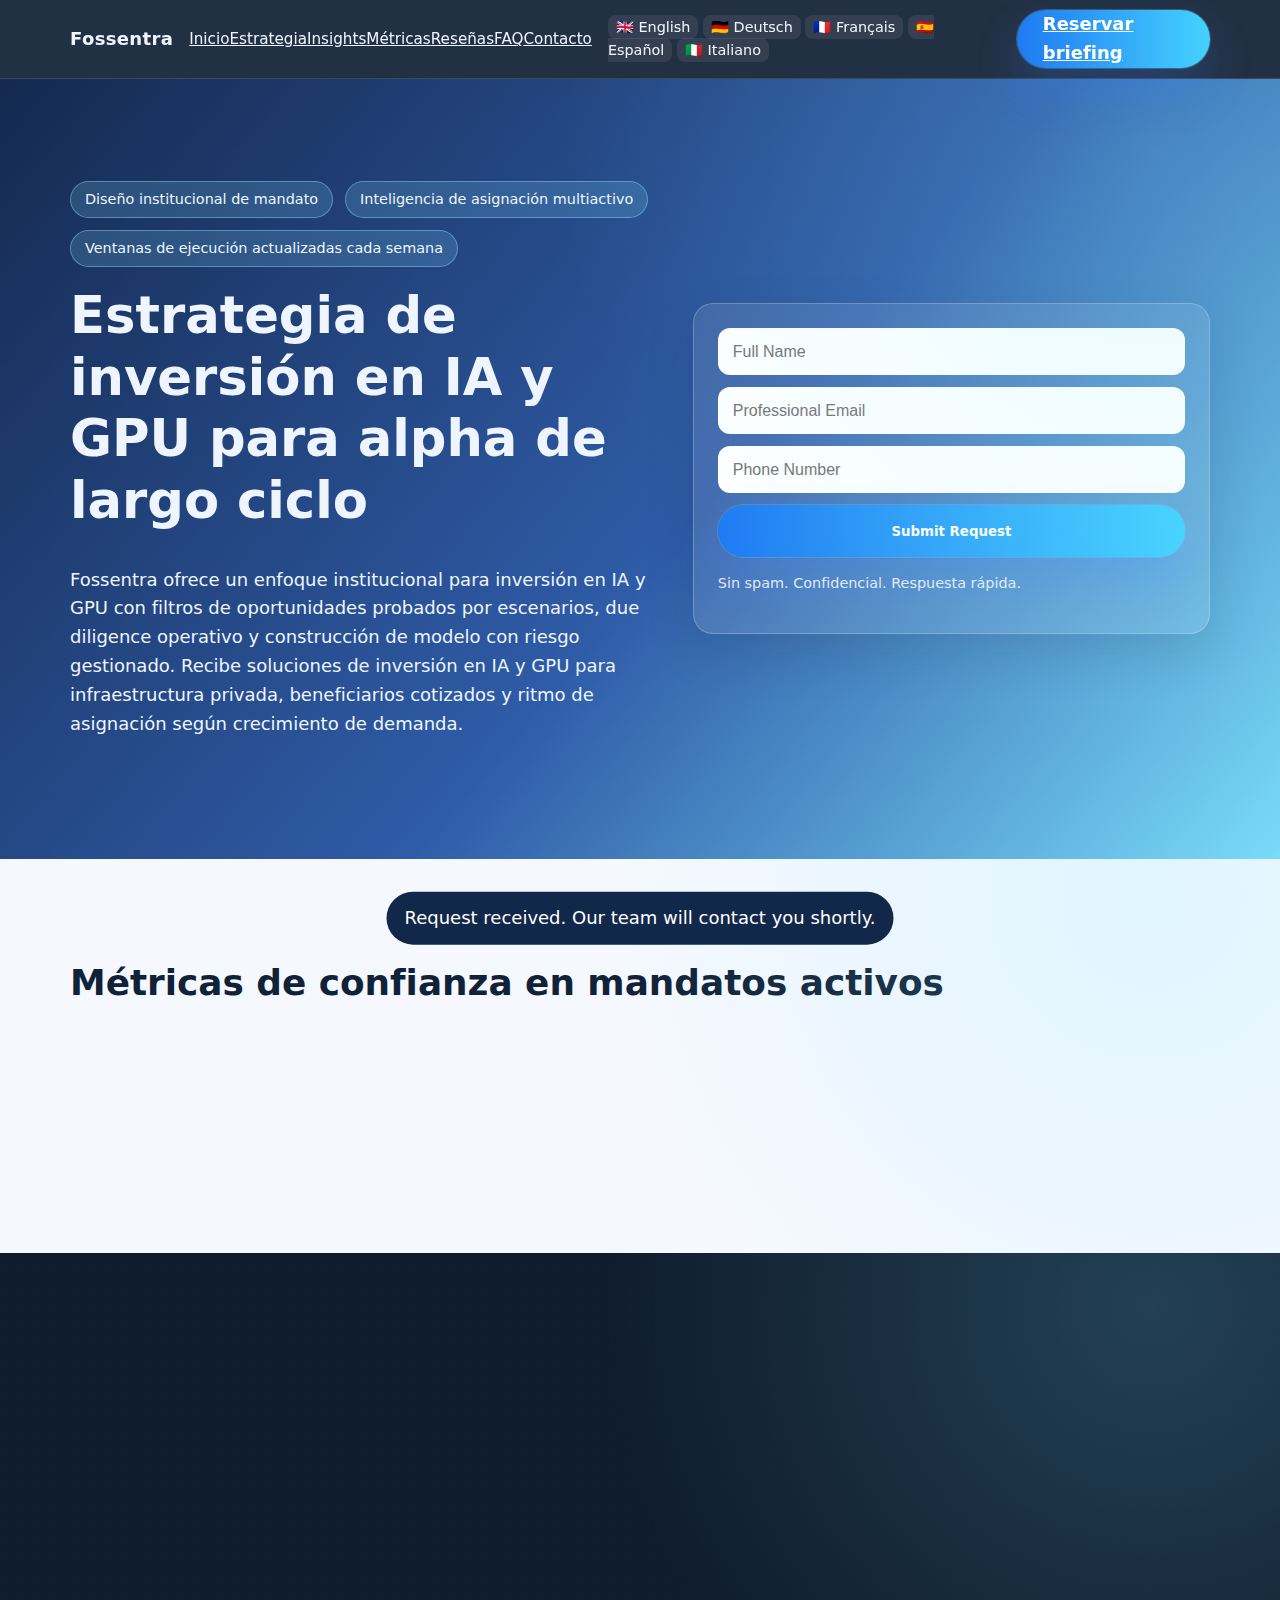
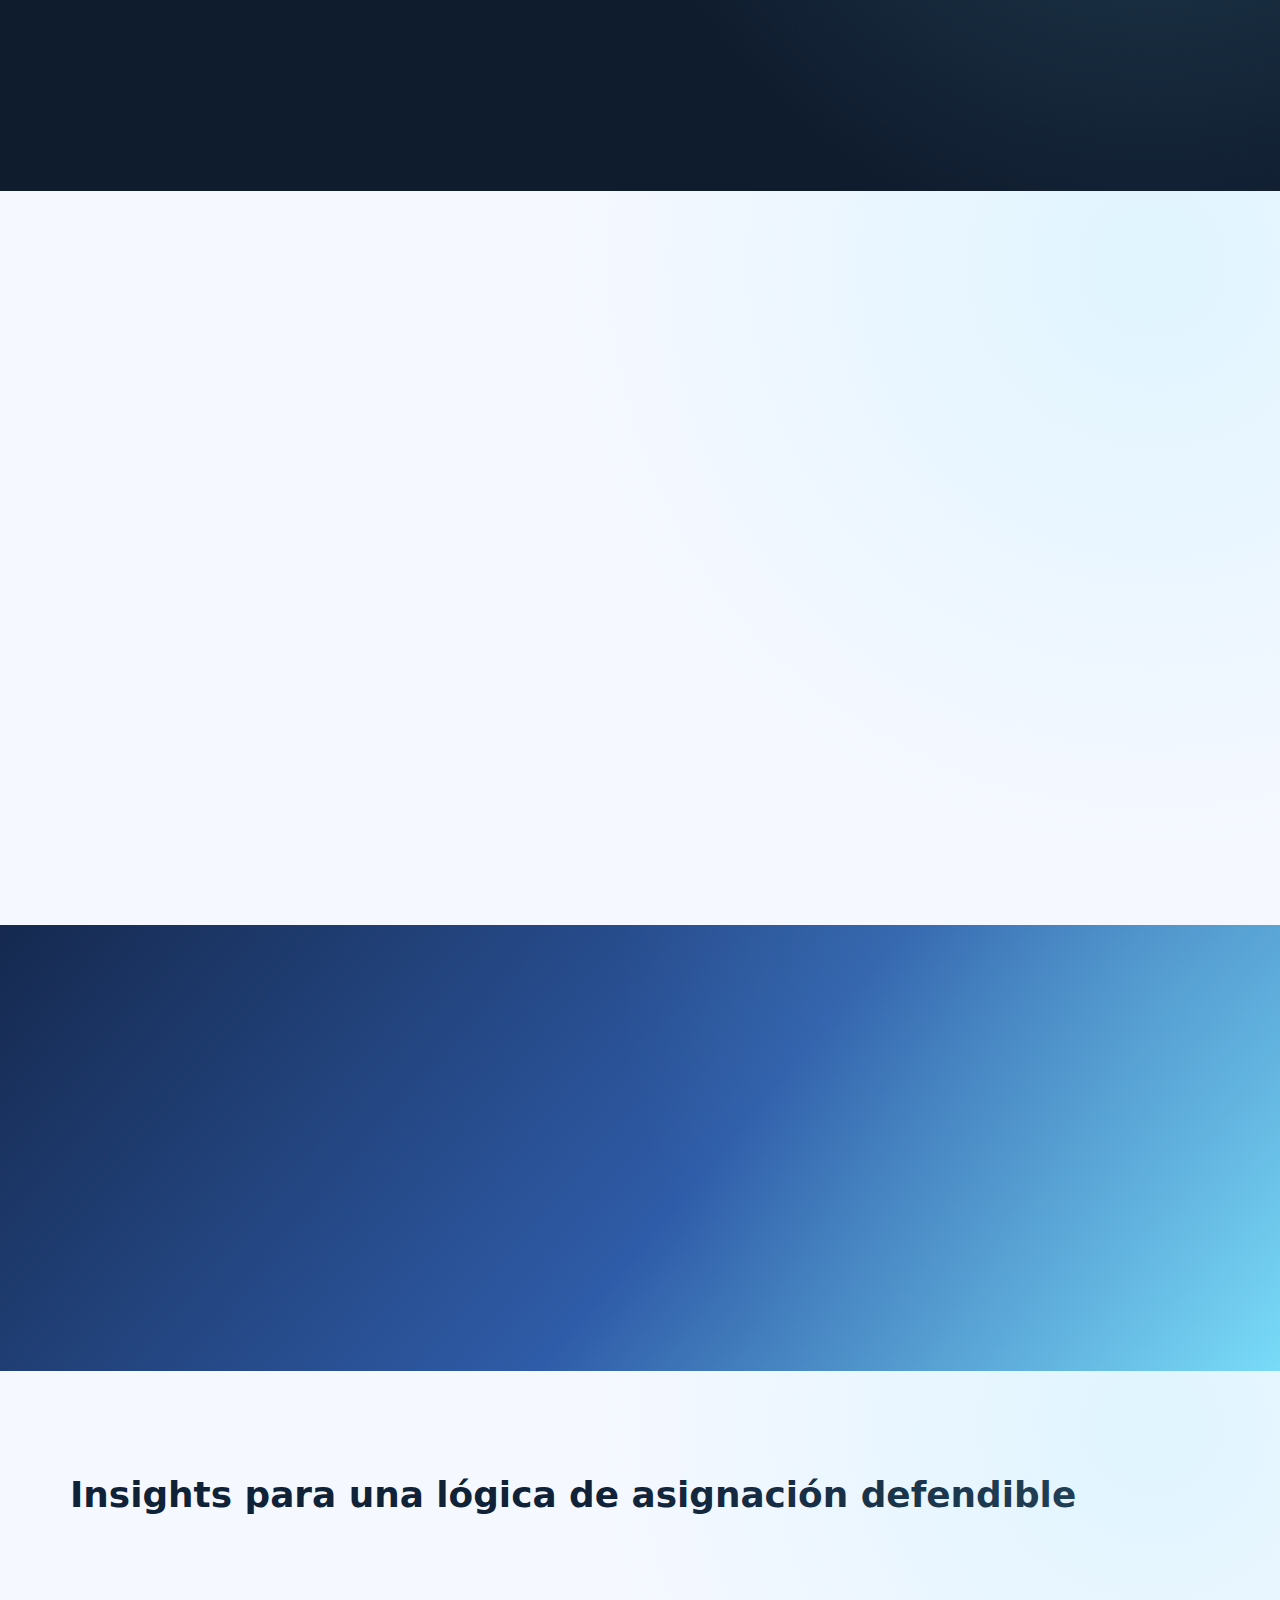
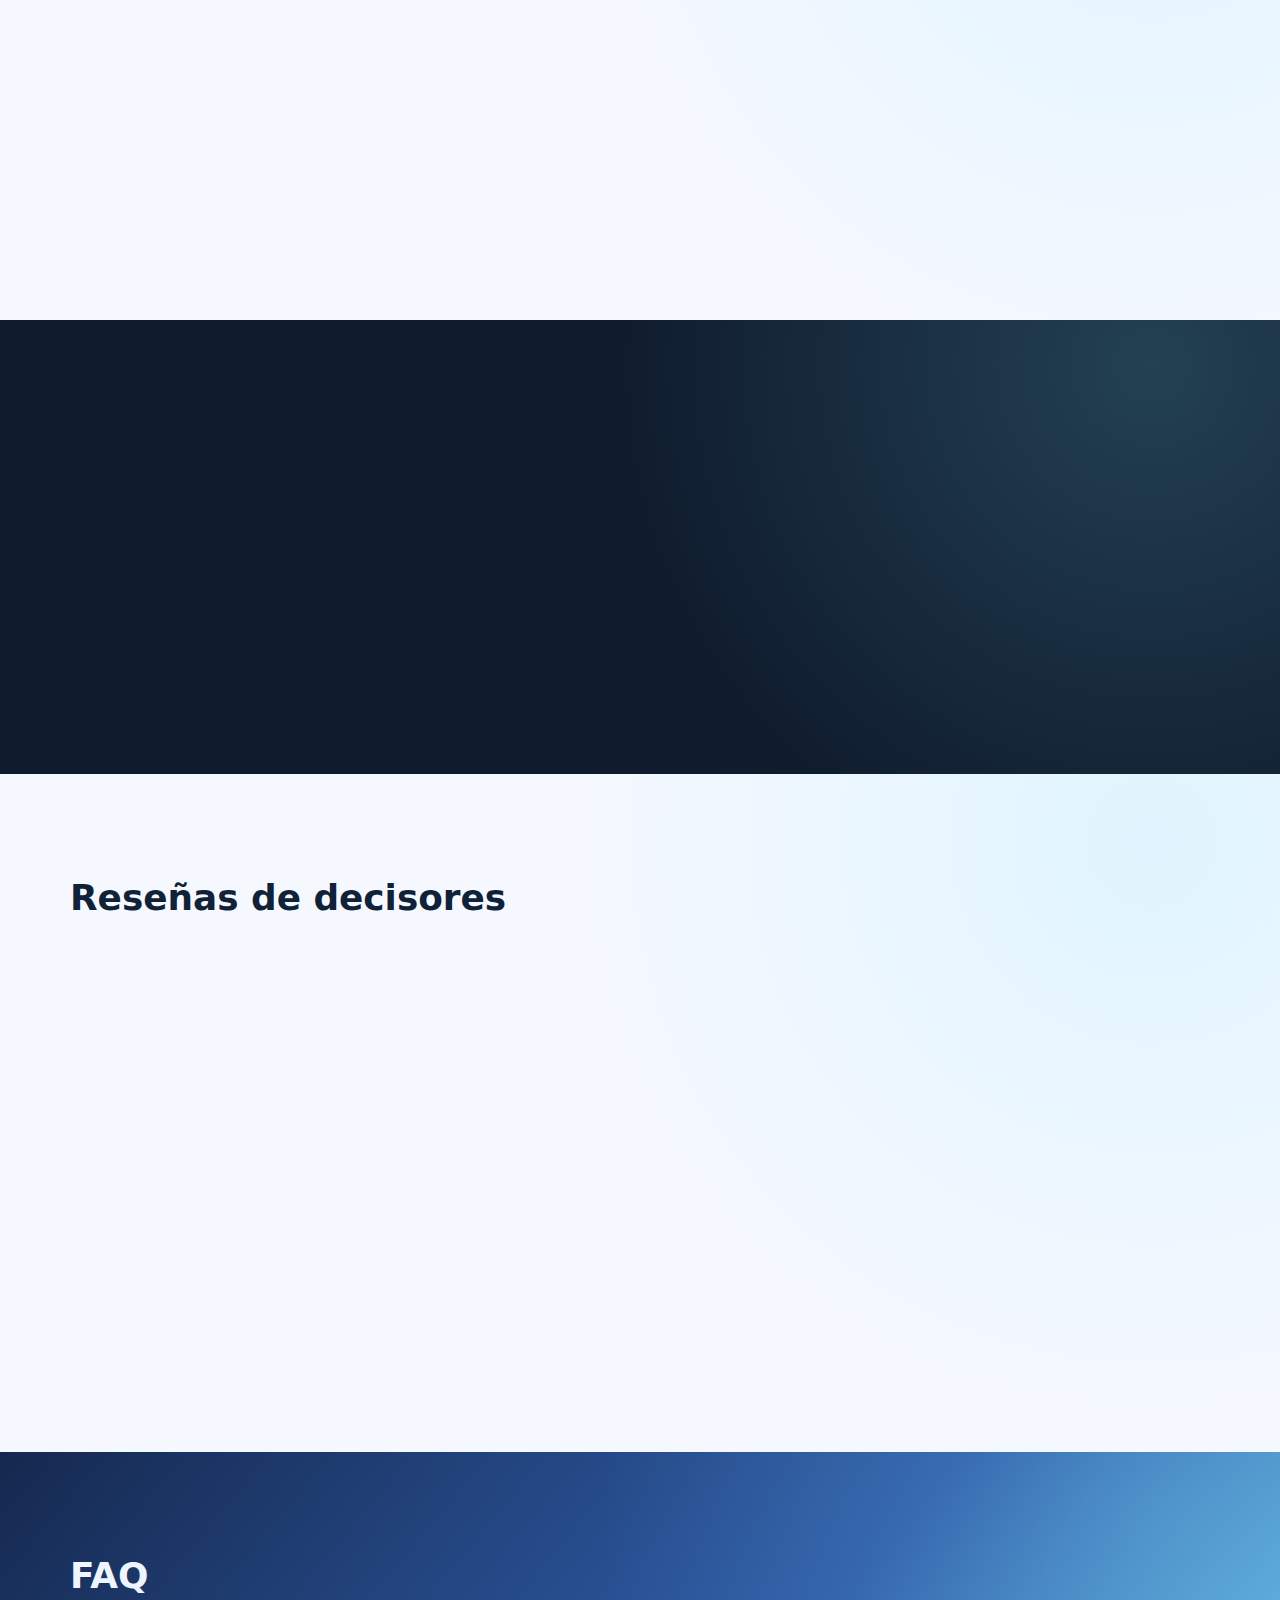
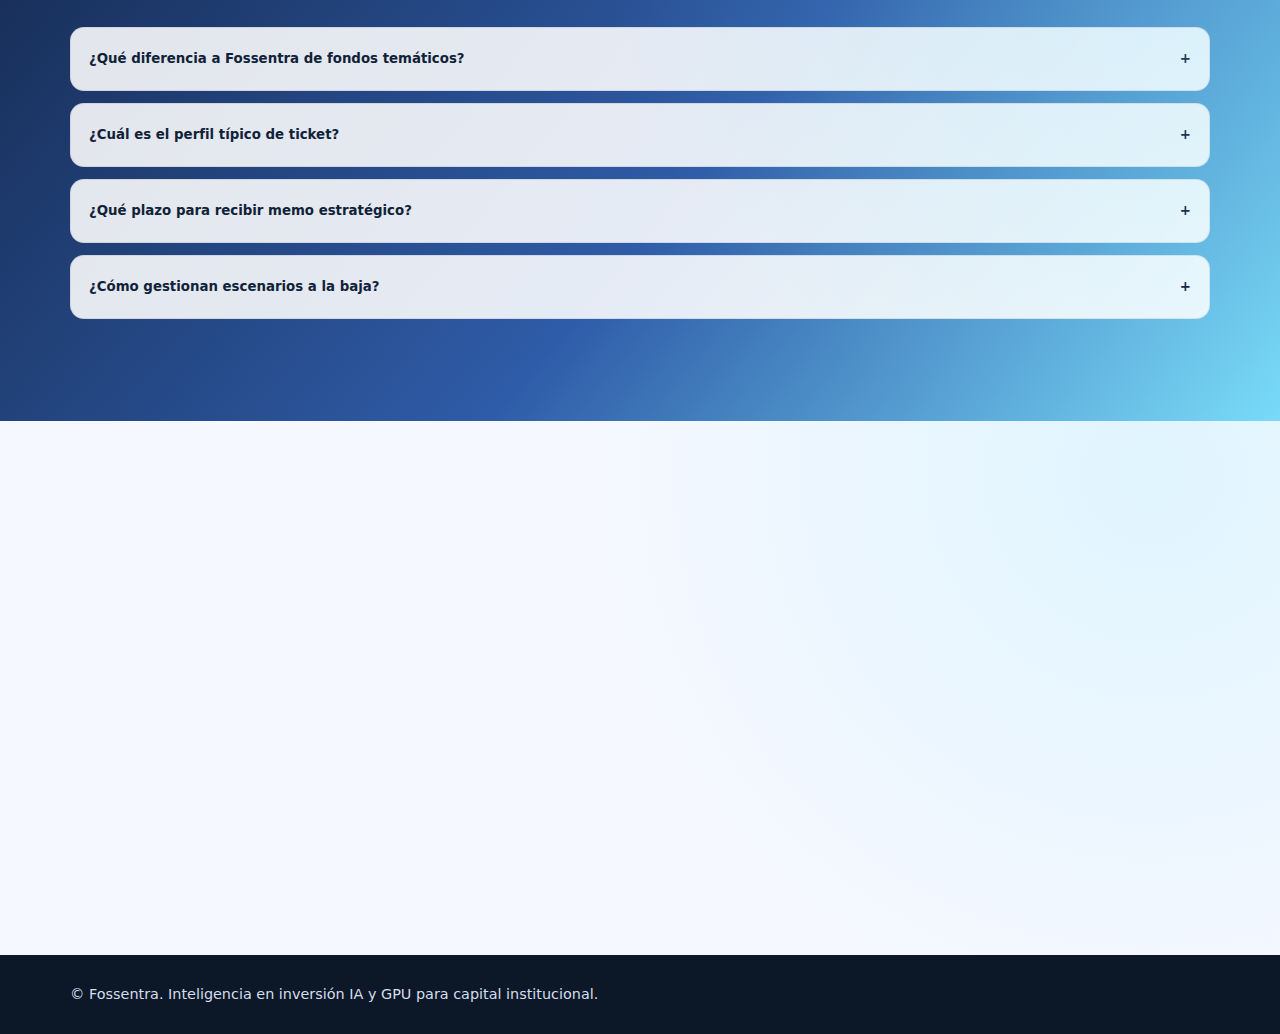
<file: es/index.html>
<!doctype html>
<html lang="es">
<head>
  <meta charset="utf-8">
  <meta name="viewport" content="width=device-width, initial-scale=1">
  <title>Fossentra | Estrategia de inversión en IA y GPU para capital institucional</title>
  <meta name="description" content="Conozca las soluciones de inversión en IA y GPU de Fossentra con modelo de riesgo controlado, métricas en vivo, gobierno y lógica de asignación a largo plazo.">
  <link rel="canonical" href="https://fossentra.com/es/index.html">
  <link rel="alternate" hreflang="en" href="https://fossentra.com/index.html">
<link rel="alternate" hreflang="de" href="https://fossentra.com/de/index.html">
<link rel="alternate" hreflang="fr" href="https://fossentra.com/fr/index.html">
<link rel="alternate" hreflang="es" href="https://fossentra.com/es/index.html">
<link rel="alternate" hreflang="it" href="https://fossentra.com/it/index.html">
<link rel="alternate" hreflang="x-default" href="https://fossentra.com/index.html">
  <meta property="og:type" content="website">
  <meta property="og:locale" content="es_ES">
  <meta property="og:title" content="Fossentra | Estrategia de inversión en IA y GPU para capital institucional">
  <meta property="og:description" content="Conozca las soluciones de inversión en IA y GPU de Fossentra con modelo de riesgo controlado, métricas en vivo, gobierno y lógica de asignación a largo plazo.">
  <meta property="og:url" content="https://fossentra.com/es/index.html">
  <meta property="og:site_name" content="Fossentra">
  <meta name="twitter:card" content="summary_large_image">
  <meta name="twitter:title" content="Fossentra | Estrategia de inversión en IA y GPU para capital institucional">
  <meta name="twitter:description" content="Conozca las soluciones de inversión en IA y GPU de Fossentra con modelo de riesgo controlado, métricas en vivo, gobierno y lógica de asignación a largo plazo.">
  <link rel="stylesheet" href="../assets/style.css">
  <script defer src="../assets/app.js"></script>
</head>
<body>
  <header class="site-header" id="home">
    <div class="container header-inner">
      <a class="brand" href="#home">Fossentra</a>
      <nav class="nav-links desktop-only" aria-label="Main">
        <a href="#home">Inicio</a><a href="#strategy">Estrategia</a><a href="#insights">Insights</a><a href="#metrics">Métricas</a><a href="#reviews">Reseñas</a><a href="#faq">FAQ</a><a href="#contact">Contacto</a>
      </nav>
      <div class="lang-switch desktop-only"><a href="../index.html">🇬🇧 English</a>
<a href="../de/index.html">🇩🇪 Deutsch</a>
<a href="../fr/index.html">🇫🇷 Français</a>
<a href="../es/index.html">🇪🇸 Español</a>
<a href="../it/index.html">🇮🇹 Italiano</a></div>
      <a class="btn desktop-only" href="#contact">Reservar briefing</a>
      <button class="mobile-only" data-open-drawer aria-label="Open menu">☰</button>
    </div>
  </header>

  <div class="overlay" data-overlay></div>
  <aside class="drawer" data-drawer>
    <button data-close-drawer class="btn" aria-label="Close menu">✕</button>
    <nav class="nav-links" aria-label="Mobile">
      <a href="#home">Inicio</a><a href="#strategy">Estrategia</a><a href="#insights">Insights</a><a href="#metrics">Métricas</a><a href="#reviews">Reseñas</a><a href="#faq">FAQ</a><a href="#contact">Contacto</a>
    </nav>
    <div class="lang-switch" style="margin-top:16px"><a href="../index.html">🇬🇧 English</a>
<a href="../de/index.html">🇩🇪 Deutsch</a>
<a href="../fr/index.html">🇫🇷 Français</a>
<a href="../es/index.html">🇪🇸 Español</a>
<a href="../it/index.html">🇮🇹 Italiano</a></div>
  </aside>

  <main>
    <section class="section gradient pattern">
      <div class="container hero-grid">
        <div class="reveal">
          <div class="hero-badges"><span class="badge">Diseño institucional de mandato</span><span class="badge">Inteligencia de asignación multiactivo</span><span class="badge">Ventanas de ejecución actualizadas cada semana</span></div>
          <h1>Estrategia de inversión en IA y GPU para alpha de largo ciclo</h1>
          <p>Fossentra ofrece un enfoque institucional para inversión en IA y GPU con filtros de oportunidades probados por escenarios, due diligence operativo y construcción de modelo con riesgo gestionado. Recibe soluciones de inversión en IA y GPU para infraestructura privada, beneficiarios cotizados y ritmo de asignación según crecimiento de demanda.</p>
        </div>
        <div class="hero-card reveal" id="contact">
          <form class="lead-form form-grid" aria-label="Lead form top">
            <input name="name" aria-label="Full Name" placeholder="Full Name" required>
            <input name="email" aria-label="Professional Email" placeholder="Professional Email" required>
            <input name="phone" aria-label="Phone Number" placeholder="Phone Number" required>
            <button type="submit">Submit Request</button>
          </form>
          <p class="hero-note">Sin spam. Confidencial. Respuesta rápida.</p>
        </div>
      </div>
    </section>

    <section class="section light">
      <div class="container">
        <h2>Métricas de confianza en mandatos activos</h2>
        <div class="kpi-strip"><article class="kpi-card reveal"><div>AUM analizado</div><div class="kpi-value" data-counter="480" data-suffix="M+">0M+</div></article>
<article class="kpi-card reveal"><div>Embudo de deals</div><div class="kpi-value" data-counter="126" data-suffix="/trimestre">0/trimestre</div></article>
<article class="kpi-card reveal"><div>Respuesta objetivo</div><div class="kpi-value" data-counter="24" data-suffix="h">0h</div></article>
<article class="kpi-card reveal"><div>Controles de riesgo</div><div class="kpi-value" data-counter="18" data-suffix="/ciclo">0/ciclo</div></article></div>
      </div>
    </section>

    <section class="section dark pattern">
      <div class="container two-col">
        <div class="reveal"><h2>Por qué este mercado ahora</h2><p>Los cuellos de botella de cómputo, las agendas digitales soberanas y el despliegue empresarial de IA abren oportunidades asimétricas. Fossentra cruza cadena de suministro GPU, economía energética y monetización de software para evitar exposición narrativa.</p></div>
        <div class="cards-3"><article class="card reveal"><h3>Radar de demanda</h3><p>El forecast integra capex cloud, señales de lead-time y datos de compras.</p></article>
<article class="card reveal"><h3>Modelo de entrada</h3><p>Las señales priorizan equity de infraestructura, deuda u oportunidades secundarias.</p></article>
<article class="card reveal"><h3>Gobierno institucional</h3><p>Cada tesis pasa pruebas de estrés red-team antes de recomendar capital.</p></article></div>
      </div>
    </section>

    <section class="section light" id="strategy">
      <div class="container two-col">
        <div class="reveal"><h2>Modelo de inversión en IA y GPU con riesgo gestionado</h2><p>Fossentra translates AI and GPU Investments demand growth into executable milestones and long-term allocation logic.</p></div>
        <div class="timeline"><div class="timeline-step reveal"><span class="dot">1</span><div><h3>Calibración del mandato</h3><p>Definir piso de retorno, tolerancia de liquidez y límites de concentración.</p></div></div>
<div class="timeline-step reveal"><span class="dot">2</span><div><h3>Inteligencia de oportunidades</h3><p>Filtrar exposiciones privadas y públicas con criterios de underwriting unificados.</p></div></div>
<div class="timeline-step reveal"><span class="dot">3</span><div><h3>Capa de gobierno</h3><p>Mapear riesgos legales, ciber y de contraparte antes de aprobar asignación.</p></div></div>
<div class="timeline-step reveal"><span class="dot">4</span><div><h3>Cadencia de ejecución</h3><p>Desplegar capital por tramos ligados a hitos de demanda verificados.</p></div></div></div>
      </div>
    </section>

    <section class="section gradient" id="metrics">
      <div class="container two-col">
        <div class="reveal"><h2>Métricas en vivo y pulso operativo</h2><p>Metrics update as market structure shifts to support responsive portfolio decisions.</p></div>
        <div class="metric-bars"><div class="bar-wrap reveal"><strong>Resiliencia del portafolio</strong><div class="bar reveal" data-width="86%"></div></div>
<div class="bar-wrap reveal"><strong>Preparación de liquidez</strong><div class="bar reveal" data-width="74%"></div></div>
<div class="bar-wrap reveal"><strong>Calidad del pipeline</strong><div class="bar reveal" data-width="91%"></div></div></div>
      </div>
    </section>

    <section class="section light" id="insights">
      <div class="container">
        <h2>Insights para una lógica de asignación defendible</h2>
        <div class="insight-grid"><article class="card insight reveal"><img src="../assets/img/icon-map.svg" loading="lazy" alt="Mapas de cadena GPU"><h3>Mapas de cadena GPU</h3><p>Evalúe cuellos de botella en fabricación, interconexión y centros de datos.</p></article>
<article class="card insight reveal"><img src="../assets/img/icon-stack.svg" loading="lazy" alt="Escenarios de estructura de capital"><h3>Escenarios de estructura de capital</h3><p>Modele combinaciones equity-deuda eficientes para entrar con disciplina.</p></article>
<article class="card insight reveal"><img src="../assets/img/icon-shield.svg" loading="lazy" alt="Visión regulatoria"><h3>Visión regulatoria</h3><p>Siga soberanía de datos, controles de exportación y obligaciones de reporte.</p></article></div>
      </div>
    </section>

    <section class="section dark">
      <div class="container two-col">
        <div class="reveal"><h2>Arquitectura de riesgo y gobierno</h2><p>Nuestro marco combina scoring de gobierno, verificación de contrapartes y controles de comité de riesgo independiente. Este enfoque institucional reduce drawdowns no gestionados y preserva el potencial de subida.</p></div>
        <div class="card reveal"><h3>Governance controls</h3><ul><li>Dual-signoff investment approvals</li><li>Independent risk committee oversight</li><li>Quarterly concentration and liquidity review</li></ul></div>
      </div>
    </section>

    <section class="section light" id="reviews">
      <div class="container">
        <h2>Reseñas de decisores</h2>
        <div class="review-grid"><article class="review-card reveal"><div class="review-head"><div class="initial">AM</div><div><strong>Ava Morin</strong> <span class="verified">VERIFIED</span><div>Portfolio Director · Zúrich</div></div></div><p>“Fossentra convirtió narrativas dispersas sobre GPU en un playbook de asignación accionable.”</p></article>
<article class="review-card reveal"><div class="review-head"><div class="initial">JL</div><div><strong>Jonas Lind</strong> <span class="verified">VERIFIED</span><div>CIO · Estocolmo</div></div></div><p>“Su estrategia alineó límites de riesgo y objetivos de retorno mejor que productos temáticos genéricos.”</p></article>
<article class="review-card reveal"><div class="review-head"><div class="initial">RP</div><div><strong>Rania Patel</strong> <span class="verified">VERIFIED</span><div>Investment Partner · Dubái</div></div></div><p>“El paquete de gobierno y el dashboard de demanda nos permitió aprobar despliegue por fases con confianza.”</p></article>
<article class="review-card reveal"><div class="review-head"><div class="initial">MC</div><div><strong>Marco Costa</strong> <span class="verified">VERIFIED</span><div>Head of Alternatives · Milán</div></div></div><p>“Diligencia rápida, mapa claro de downside y ritmo disciplinado para ejecutar.”</p></article></div>
      </div>
    </section>

    <section class="section gradient" id="faq">
      <div class="container">
        <h2>FAQ</h2>
        <div class="accordion"><article class="faq-item"><button class="faq-btn" type="button" aria-expanded="false"><span>¿Qué diferencia a Fossentra de fondos temáticos?</span><span class="faq-icon">+</span></button><div class="faq-body"><p>Construimos mandatos a medida con underwriting transparente y disparadores de riesgo explícitos.</p></div></article>
<article class="faq-item"><button class="faq-btn" type="button" aria-expanded="false"><span>¿Cuál es el perfil típico de ticket?</span><span class="faq-icon">+</span></button><div class="faq-body"><p>Apoyamos desde sleeves exploratorios hasta programas institucionales multi-etapa.</p></div></article>
<article class="faq-item"><button class="faq-btn" type="button" aria-expanded="false"><span>¿Qué plazo para recibir memo estratégico?</span><span class="faq-icon">+</span></button><div class="faq-body"><p>El memo inicial y mapa de asignación suelen entregarse en 5 días hábiles tras el inicio.</p></div></article>
<article class="faq-item"><button class="faq-btn" type="button" aria-expanded="false"><span>¿Cómo gestionan escenarios a la baja?</span><span class="faq-icon">+</span></button><div class="faq-body"><p>Cada propuesta incluye plan de liquidez, estrés de valoración y checkpoints operativos.</p></div></article></div>
      </div>
    </section>

    <section class="section light final-cta">
      <div class="container cta-wrap">
        <div class="reveal"><h2>Construya lógica de asignación de largo plazo antes del próximo ciclo de cómputo</h2><p>Solicite una consulta confidencial para revisar calidad de pipeline, preparación de gobierno y ventanas de entrada ejecutables.</p><button class="btn" data-open-modal type="button">Política de privacidad</button></div>
        <div class="card reveal">
          <form class="lead-form form-grid" aria-label="Lead form bottom">
            <input name="name" aria-label="Full Name" placeholder="Full Name" required>
            <input name="email" aria-label="Professional Email" placeholder="Professional Email" required>
            <input name="phone" aria-label="Phone Number" placeholder="Phone Number" required>
            <button type="submit">Submit Request</button>
          </form>
          <p class="microcopy">Sin spam. Confidencial. Respuesta rápida.</p>
        </div>
      </div>
    </section>
  </main>

  <footer><div class="container">© Fossentra. Inteligencia en inversión IA y GPU para capital institucional.</div></footer>

  <div class="modal" data-modal role="dialog" aria-modal="true" aria-label="Política de privacidad">
    <div class="modal-panel">
      <button class="modal-close" data-close-modal aria-label="Close">✕</button>
      <h2>Política de privacidad</h2>
      <p><strong>Data collection:</strong> We collect submitted identity and contact data to respond to institutional requests.</p>
      <p><strong>Legal basis:</strong> Legitimate interest and pre-contractual communication for investment strategy discussions.</p>
      <p><strong>Cookies:</strong> Essential cookies and analytics signals may be used to improve usability and performance.</p>
      <p><strong>Retention:</strong> Data is retained only for compliance and relationship evaluation windows.</p>
      <p><strong>Third-party sharing:</strong> Data may be shared with vetted service providers under strict confidentiality controls.</p>
      <p><strong>Security:</strong> Encryption, access controls, and periodic audits protect submitted records.</p>
      <p><strong>User rights:</strong> You may request access, correction, deletion, restriction, and objection where applicable.</p>
      <p><strong>International transfers:</strong> Transfers are safeguarded through contractual clauses and equivalent protections.</p>
      <p><strong>Industry risk disclosure:</strong> AI and GPU Investments involve volatility, liquidity constraints, and regulatory changes.</p>
      <button class="btn" data-close-modal type="button">Close</button>
    </div>
  </div>

  <div class="toast" data-toast>Request received. Our team will contact you shortly.</div>

  <script type="application/ld+json">{"@context":"https://schema.org","@graph":[{"@type":"Organization","name":"Fossentra","url":"https://fossentra.com","description":"Institutional AI and GPU investment intelligence"},{"@type":"WebSite","name":"Fossentra","url":"https://fossentra.com/es/index.html","inLanguage":"es"},{"@type":"FAQPage","mainEntity":[{"@type":"Question","name":"¿Qué diferencia a Fossentra de fondos temáticos?","acceptedAnswer":{"@type":"Answer","text":"Construimos mandatos a medida con underwriting transparente y disparadores de riesgo explícitos."}},{"@type":"Question","name":"¿Cuál es el perfil típico de ticket?","acceptedAnswer":{"@type":"Answer","text":"Apoyamos desde sleeves exploratorios hasta programas institucionales multi-etapa."}},{"@type":"Question","name":"¿Qué plazo para recibir memo estratégico?","acceptedAnswer":{"@type":"Answer","text":"El memo inicial y mapa de asignación suelen entregarse en 5 días hábiles tras el inicio."}},{"@type":"Question","name":"¿Cómo gestionan escenarios a la baja?","acceptedAnswer":{"@type":"Answer","text":"Cada propuesta incluye plan de liquidez, estrés de valoración y checkpoints operativos."}}]},{"@type":"Review","author":{"@type":"Person","name":"Ava Morin"},"reviewBody":"Fossentra convirtió narrativas dispersas sobre GPU en un playbook de asignación accionable.","itemReviewed":{"@type":"Service","name":"Fossentra AI and GPU Investments advisory"}}]}</script>
</body>
</html>
</file>
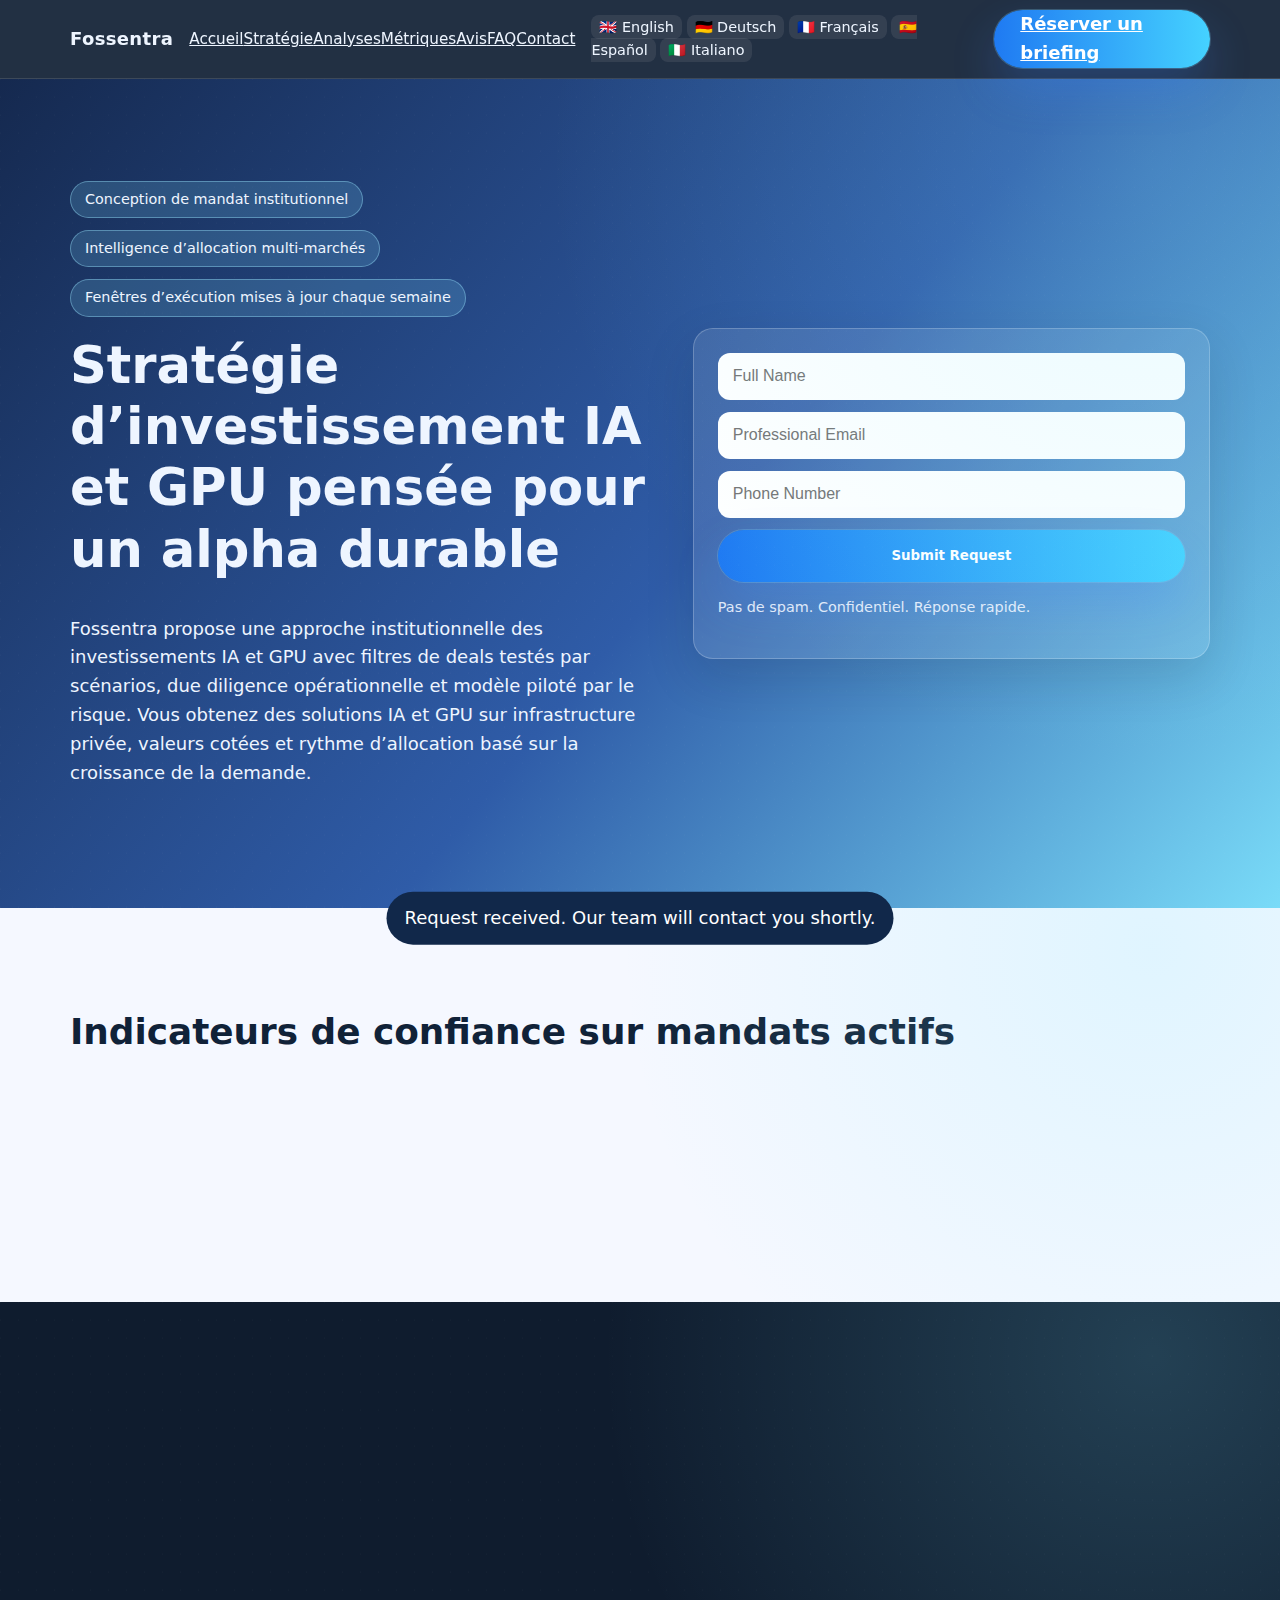
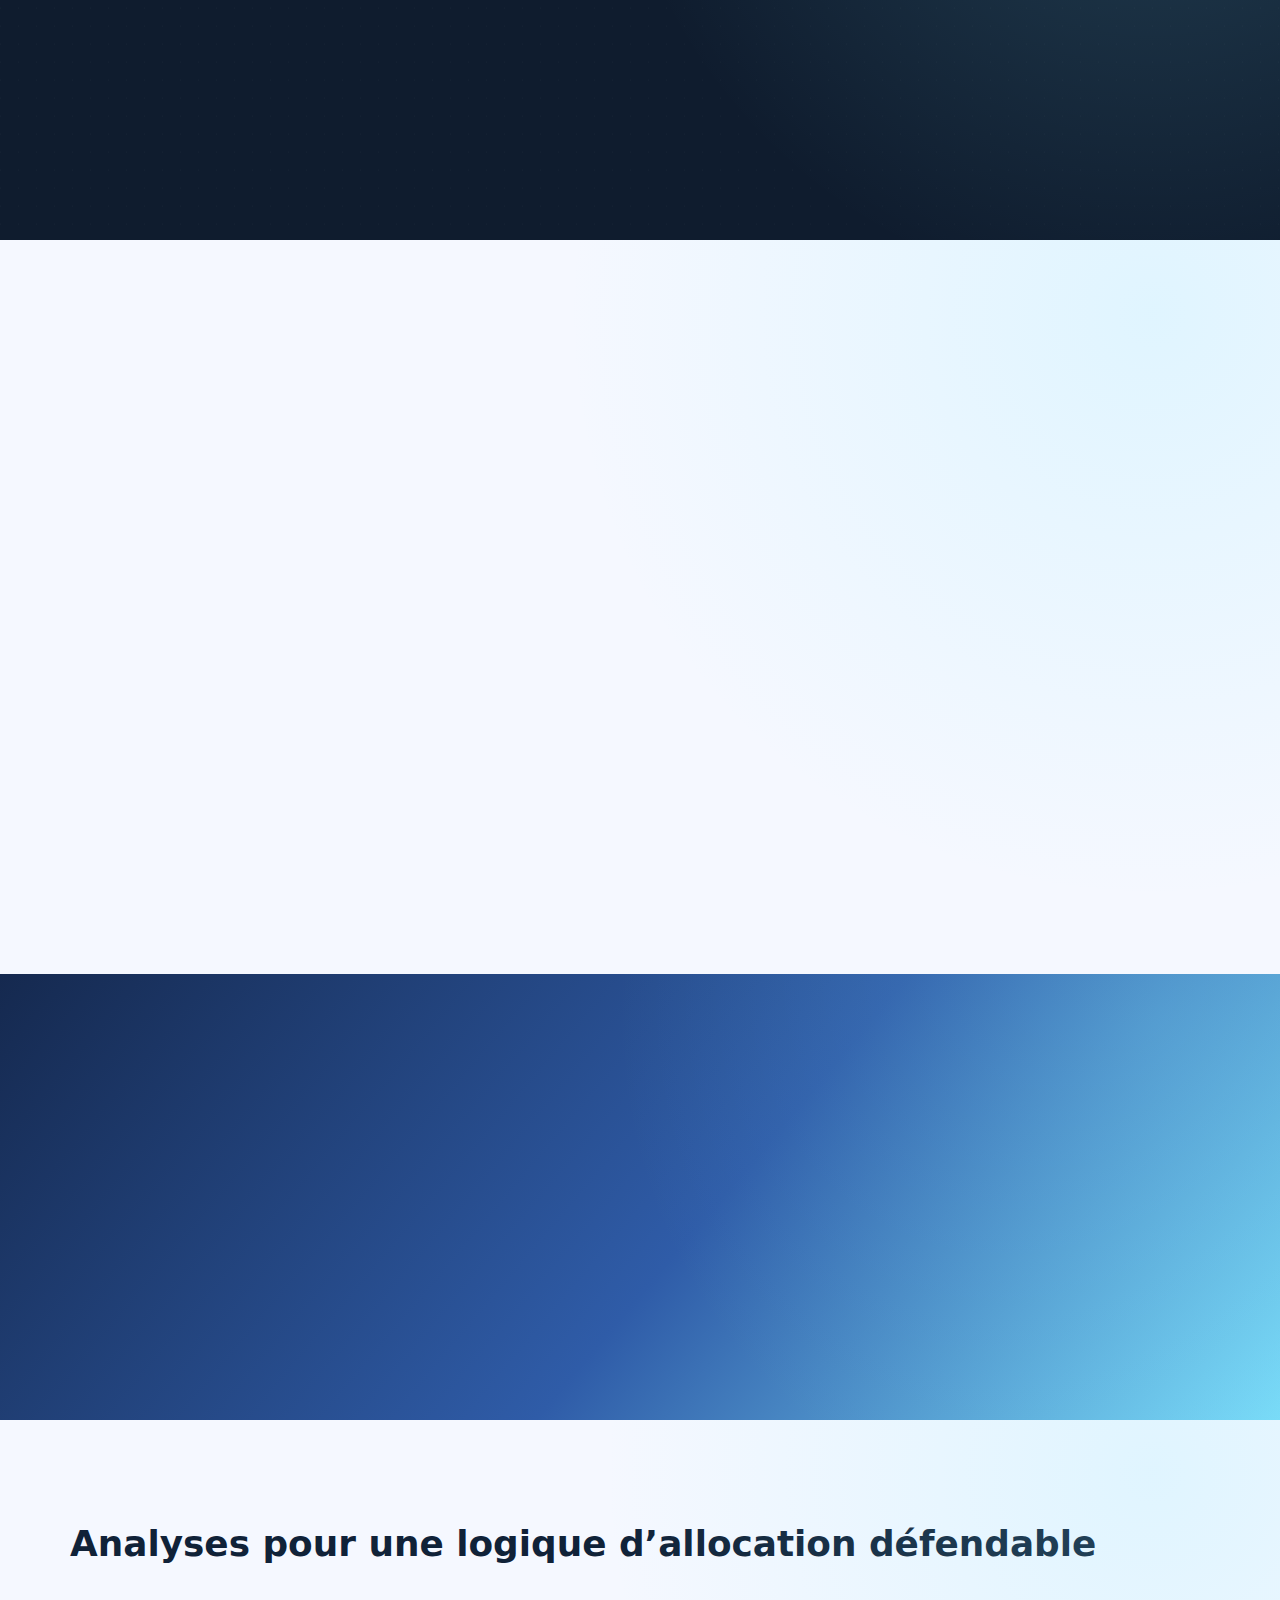
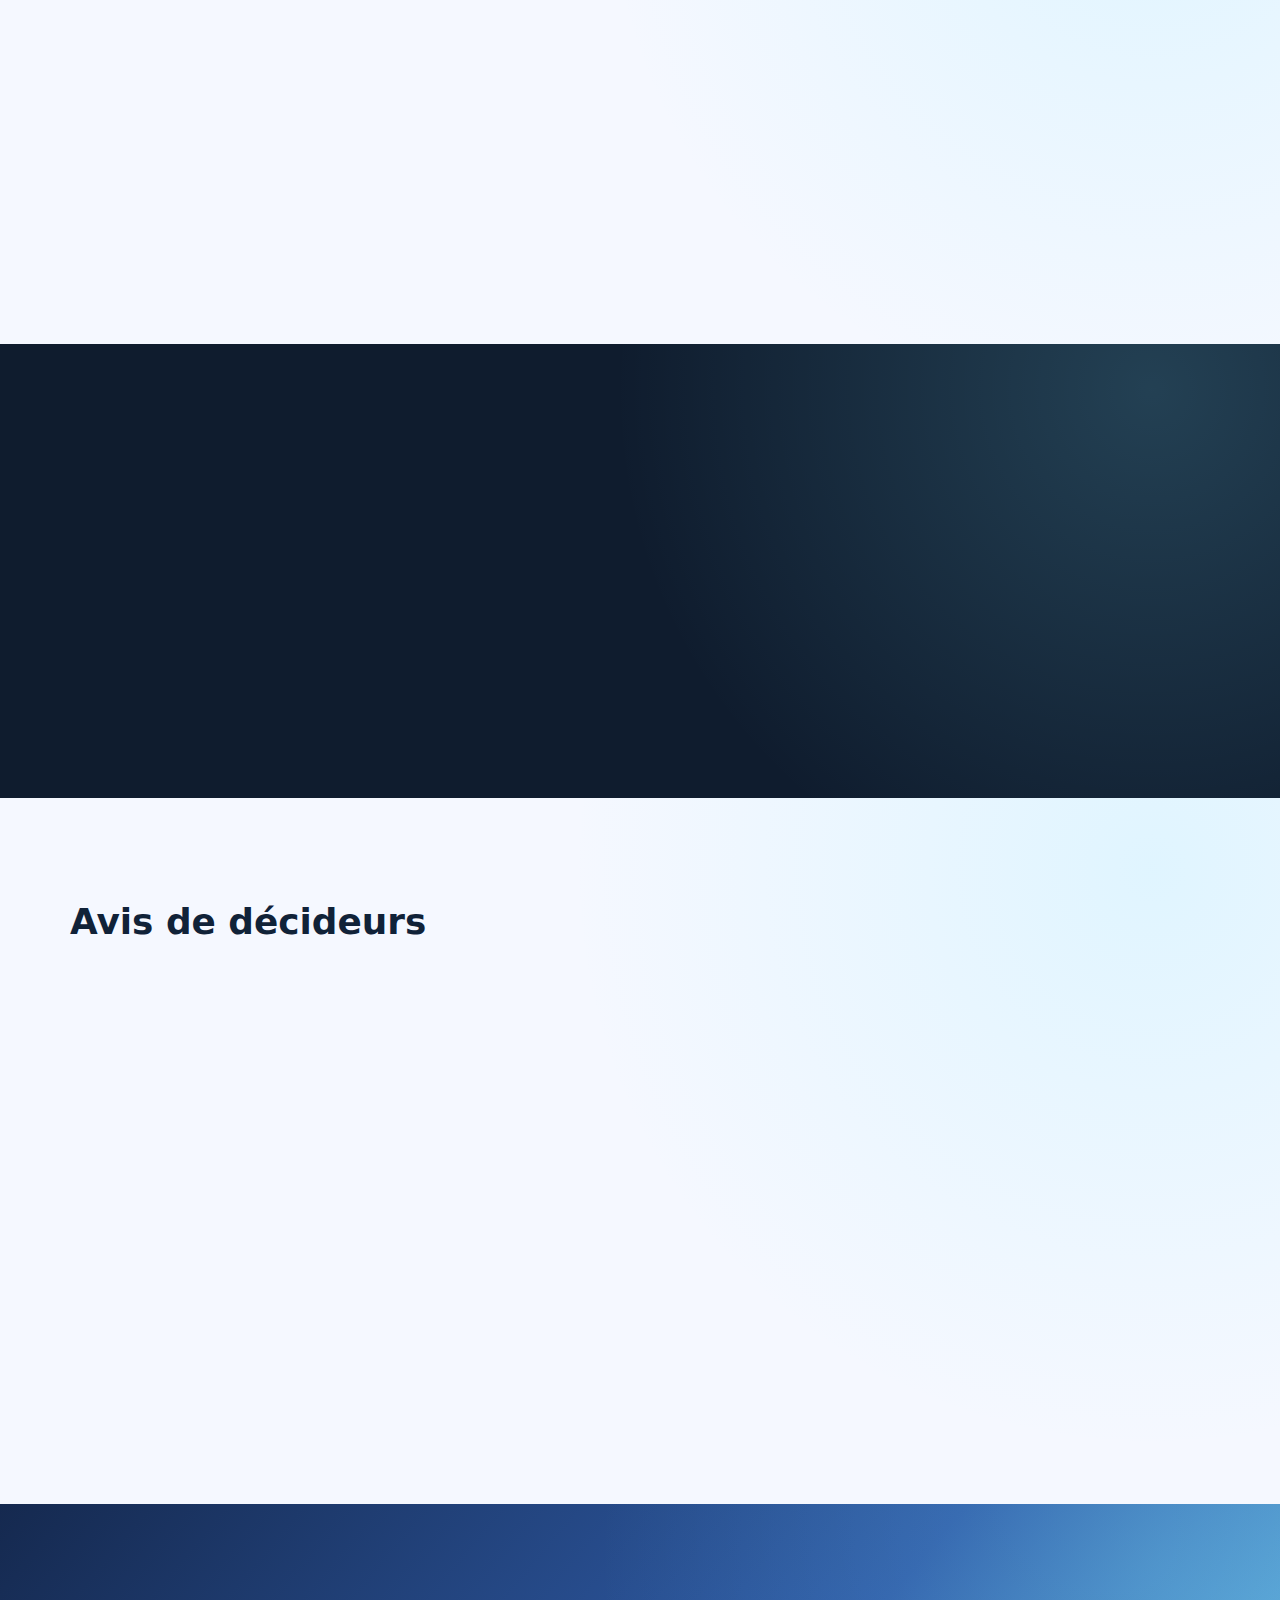
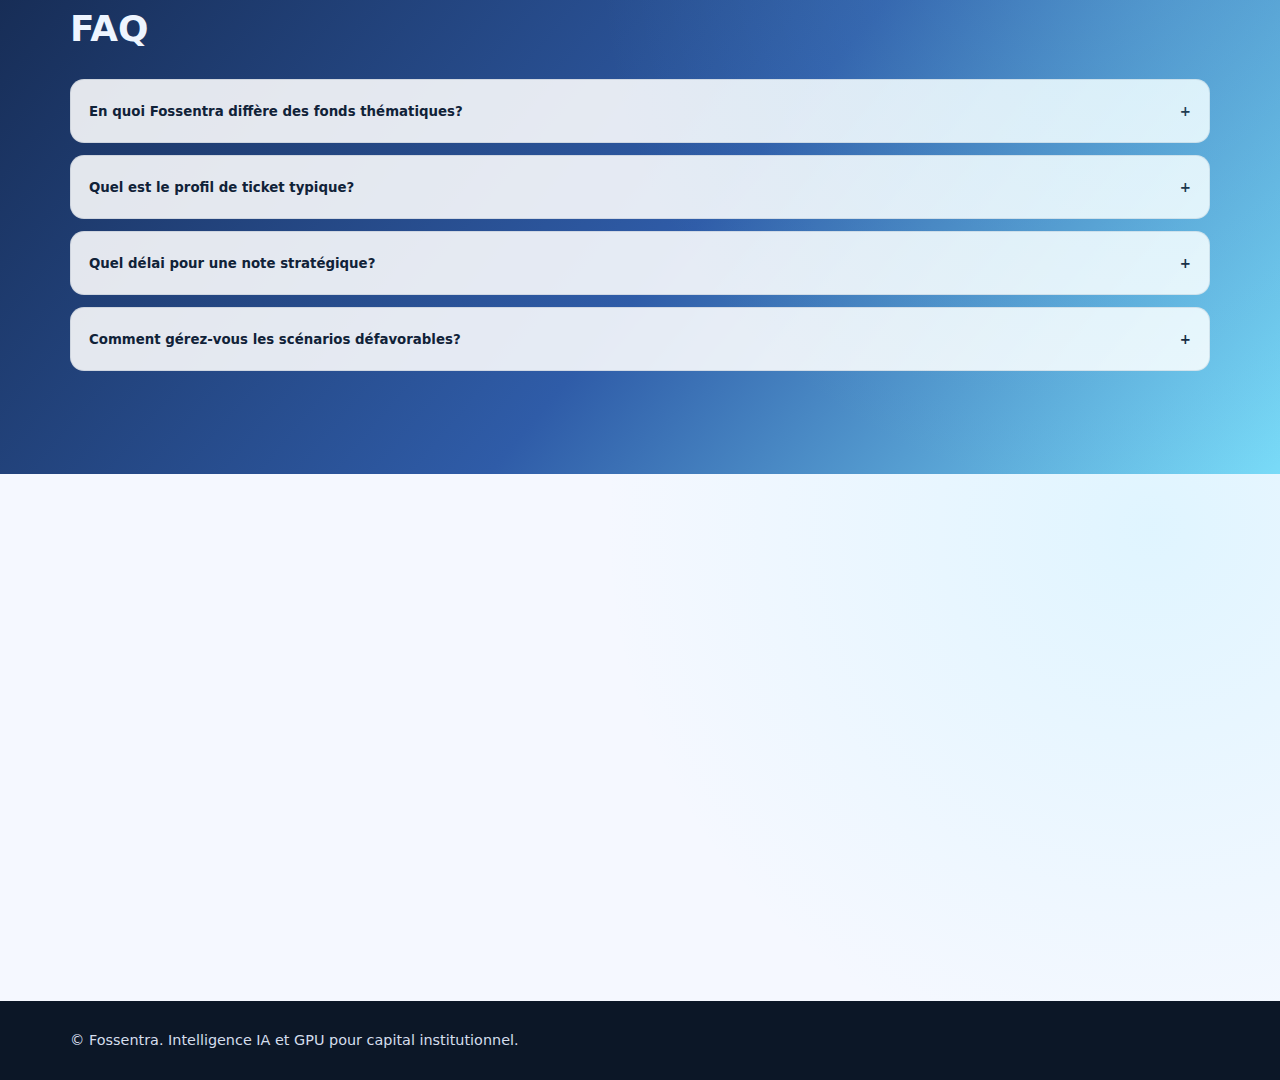
<file: fr/index.html>
<!doctype html>
<html lang="fr">
<head>
  <meta charset="utf-8">
  <meta name="viewport" content="width=device-width, initial-scale=1">
  <title>Fossentra | Stratégie d’investissement IA et GPU pour investisseurs institutionnels</title>
  <meta name="description" content="Découvrez les solutions Fossentra en investissements IA et GPU avec modèle maîtrisé du risque, métriques en direct, gouvernance et logique d’allocation long terme.">
  <link rel="canonical" href="https://fossentra.com/fr/index.html">
  <link rel="alternate" hreflang="en" href="https://fossentra.com/index.html">
<link rel="alternate" hreflang="de" href="https://fossentra.com/de/index.html">
<link rel="alternate" hreflang="fr" href="https://fossentra.com/fr/index.html">
<link rel="alternate" hreflang="es" href="https://fossentra.com/es/index.html">
<link rel="alternate" hreflang="it" href="https://fossentra.com/it/index.html">
<link rel="alternate" hreflang="x-default" href="https://fossentra.com/index.html">
  <meta property="og:type" content="website">
  <meta property="og:locale" content="fr_FR">
  <meta property="og:title" content="Fossentra | Stratégie d’investissement IA et GPU pour investisseurs institutionnels">
  <meta property="og:description" content="Découvrez les solutions Fossentra en investissements IA et GPU avec modèle maîtrisé du risque, métriques en direct, gouvernance et logique d’allocation long terme.">
  <meta property="og:url" content="https://fossentra.com/fr/index.html">
  <meta property="og:site_name" content="Fossentra">
  <meta name="twitter:card" content="summary_large_image">
  <meta name="twitter:title" content="Fossentra | Stratégie d’investissement IA et GPU pour investisseurs institutionnels">
  <meta name="twitter:description" content="Découvrez les solutions Fossentra en investissements IA et GPU avec modèle maîtrisé du risque, métriques en direct, gouvernance et logique d’allocation long terme.">
  <link rel="stylesheet" href="../assets/style.css">
  <script defer src="../assets/app.js"></script>
</head>
<body>
  <header class="site-header" id="home">
    <div class="container header-inner">
      <a class="brand" href="#home">Fossentra</a>
      <nav class="nav-links desktop-only" aria-label="Main">
        <a href="#home">Accueil</a><a href="#strategy">Stratégie</a><a href="#insights">Analyses</a><a href="#metrics">Métriques</a><a href="#reviews">Avis</a><a href="#faq">FAQ</a><a href="#contact">Contact</a>
      </nav>
      <div class="lang-switch desktop-only"><a href="../index.html">🇬🇧 English</a>
<a href="../de/index.html">🇩🇪 Deutsch</a>
<a href="../fr/index.html">🇫🇷 Français</a>
<a href="../es/index.html">🇪🇸 Español</a>
<a href="../it/index.html">🇮🇹 Italiano</a></div>
      <a class="btn desktop-only" href="#contact">Réserver un briefing</a>
      <button class="mobile-only" data-open-drawer aria-label="Open menu">☰</button>
    </div>
  </header>

  <div class="overlay" data-overlay></div>
  <aside class="drawer" data-drawer>
    <button data-close-drawer class="btn" aria-label="Close menu">✕</button>
    <nav class="nav-links" aria-label="Mobile">
      <a href="#home">Accueil</a><a href="#strategy">Stratégie</a><a href="#insights">Analyses</a><a href="#metrics">Métriques</a><a href="#reviews">Avis</a><a href="#faq">FAQ</a><a href="#contact">Contact</a>
    </nav>
    <div class="lang-switch" style="margin-top:16px"><a href="../index.html">🇬🇧 English</a>
<a href="../de/index.html">🇩🇪 Deutsch</a>
<a href="../fr/index.html">🇫🇷 Français</a>
<a href="../es/index.html">🇪🇸 Español</a>
<a href="../it/index.html">🇮🇹 Italiano</a></div>
  </aside>

  <main>
    <section class="section gradient pattern">
      <div class="container hero-grid">
        <div class="reveal">
          <div class="hero-badges"><span class="badge">Conception de mandat institutionnel</span><span class="badge">Intelligence d’allocation multi-marchés</span><span class="badge">Fenêtres d’exécution mises à jour chaque semaine</span></div>
          <h1>Stratégie d’investissement IA et GPU pensée pour un alpha durable</h1>
          <p>Fossentra propose une approche institutionnelle des investissements IA et GPU avec filtres de deals testés par scénarios, due diligence opérationnelle et modèle piloté par le risque. Vous obtenez des solutions IA et GPU sur infrastructure privée, valeurs cotées et rythme d’allocation basé sur la croissance de la demande.</p>
        </div>
        <div class="hero-card reveal" id="contact">
          <form class="lead-form form-grid" aria-label="Lead form top">
            <input name="name" aria-label="Full Name" placeholder="Full Name" required>
            <input name="email" aria-label="Professional Email" placeholder="Professional Email" required>
            <input name="phone" aria-label="Phone Number" placeholder="Phone Number" required>
            <button type="submit">Submit Request</button>
          </form>
          <p class="hero-note">Pas de spam. Confidentiel. Réponse rapide.</p>
        </div>
      </div>
    </section>

    <section class="section light">
      <div class="container">
        <h2>Indicateurs de confiance sur mandats actifs</h2>
        <div class="kpi-strip"><article class="kpi-card reveal"><div>AUM analysé</div><div class="kpi-value" data-counter="480" data-suffix="M+">0M+</div></article>
<article class="kpi-card reveal"><div>Pipeline de deals</div><div class="kpi-value" data-counter="126" data-suffix="/trimestre">0/trimestre</div></article>
<article class="kpi-card reveal"><div>Réponse cible</div><div class="kpi-value" data-counter="24" data-suffix="h">0h</div></article>
<article class="kpi-card reveal"><div>Contrôles risques</div><div class="kpi-value" data-counter="18" data-suffix="/cycle">0/cycle</div></article></div>
      </div>
    </section>

    <section class="section dark pattern">
      <div class="container two-col">
        <div class="reveal"><h2>Pourquoi ce marché maintenant</h2><p>Les contraintes de capacité de calcul, les agendas numériques souverains et l’adoption IA en entreprise créent des opportunités asymétriques. Fossentra relie chaîne GPU, énergie et monétisation logicielle pour éviter les thèses superficielles.</p></div>
        <div class="cards-3"><article class="card reveal"><h3>Radar de croissance</h3><p>Le forecast combine capex cloud, signaux de lead-time et données d’achats.</p></article>
<article class="card reveal"><h3>Modèle de timing</h3><p>Les signaux priorisent equity infrastructure, dette ou opportunités secondaires.</p></article>
<article class="card reveal"><h3>Gouvernance institutionnelle</h3><p>Chaque thèse passe un stress test red-team avant recommandation.</p></article></div>
      </div>
    </section>

    <section class="section light" id="strategy">
      <div class="container two-col">
        <div class="reveal"><h2>Modèle d’investissement IA et GPU maîtrisé du risque</h2><p>Fossentra translates AI and GPU Investments demand growth into executable milestones and long-term allocation logic.</p></div>
        <div class="timeline"><div class="timeline-step reveal"><span class="dot">1</span><div><h3>Calibrage du mandat</h3><p>Fixer plancher de rendement, tolérance de liquidité et garde-fous de concentration.</p></div></div>
<div class="timeline-step reveal"><span class="dot">2</span><div><h3>Intelligence de deals</h3><p>Filtrer expositions privées et cotées via un underwriting unifié.</p></div></div>
<div class="timeline-step reveal"><span class="dot">3</span><div><h3>Couche gouvernance</h3><p>Cartographier risques juridiques, cyber et contrepartie avant allocation.</p></div></div>
<div class="timeline-step reveal"><span class="dot">4</span><div><h3>Cadence d’exécution</h3><p>Déployer en tranches liées à des jalons de demande vérifiés.</p></div></div></div>
      </div>
    </section>

    <section class="section gradient" id="metrics">
      <div class="container two-col">
        <div class="reveal"><h2>Métriques live et pulse opérationnel</h2><p>Metrics update as market structure shifts to support responsive portfolio decisions.</p></div>
        <div class="metric-bars"><div class="bar-wrap reveal"><strong>Résilience portefeuille</strong><div class="bar reveal" data-width="86%"></div></div>
<div class="bar-wrap reveal"><strong>Préparation liquidité</strong><div class="bar reveal" data-width="74%"></div></div>
<div class="bar-wrap reveal"><strong>Qualité du pipeline</strong><div class="bar reveal" data-width="91%"></div></div></div>
      </div>
    </section>

    <section class="section light" id="insights">
      <div class="container">
        <h2>Analyses pour une logique d’allocation défendable</h2>
        <div class="insight-grid"><article class="card insight reveal"><img src="../assets/img/icon-map.svg" loading="lazy" alt="Cartes de chaîne GPU"><h3>Cartes de chaîne GPU</h3><p>Évaluez les goulets d’étranglement de fabrication, interconnexion et data centers.</p></article>
<article class="card insight reveal"><img src="../assets/img/icon-stack.svg" loading="lazy" alt="Scénarios de structure de capital"><h3>Scénarios de structure de capital</h3><p>Modélisez des combinaisons equity-dette efficientes en capital.</p></article>
<article class="card insight reveal"><img src="../assets/img/icon-shield.svg" loading="lazy" alt="Veille réglementaire"><h3>Veille réglementaire</h3><p>Suivez souveraineté des données, contrôles export et obligations de reporting.</p></article></div>
      </div>
    </section>

    <section class="section dark">
      <div class="container two-col">
        <div class="reveal"><h2>Cadre risque et gouvernance</h2><p>Notre cadre associe scoring de gouvernance, vérification des contreparties et comités risques indépendants. Cette approche institutionnelle réduit les drawdowns non maîtrisés tout en conservant le potentiel de hausse.</p></div>
        <div class="card reveal"><h3>Governance controls</h3><ul><li>Dual-signoff investment approvals</li><li>Independent risk committee oversight</li><li>Quarterly concentration and liquidity review</li></ul></div>
      </div>
    </section>

    <section class="section light" id="reviews">
      <div class="container">
        <h2>Avis de décideurs</h2>
        <div class="review-grid"><article class="review-card reveal"><div class="review-head"><div class="initial">AM</div><div><strong>Ava Morin</strong> <span class="verified">VERIFIED</span><div>Portfolio Director · Zurich</div></div></div><p>“Fossentra a transformé des narratifs GPU dispersés en plan d’allocation actionnable.”</p></article>
<article class="review-card reveal"><div class="review-head"><div class="initial">JL</div><div><strong>Jonas Lind</strong> <span class="verified">VERIFIED</span><div>CIO · Stockholm</div></div></div><p>“Leur stratégie a aligné limites de risque et objectifs de rendement mieux que les produits thématiques standards.”</p></article>
<article class="review-card reveal"><div class="review-head"><div class="initial">RP</div><div><strong>Rania Patel</strong> <span class="verified">VERIFIED</span><div>Investment Partner · Dubaï</div></div></div><p>“Le pack gouvernance et le dashboard de demande ont sécurisé notre déploiement progressif.”</p></article>
<article class="review-card reveal"><div class="review-head"><div class="initial">MC</div><div><strong>Marco Costa</strong> <span class="verified">VERIFIED</span><div>Head of Alternatives · Milan</div></div></div><p>“Cycles de diligence rapides, cartographie claire du downside et cadence disciplinée.”</p></article></div>
      </div>
    </section>

    <section class="section gradient" id="faq">
      <div class="container">
        <h2>FAQ</h2>
        <div class="accordion"><article class="faq-item"><button class="faq-btn" type="button" aria-expanded="false"><span>En quoi Fossentra diffère des fonds thématiques?</span><span class="faq-icon">+</span></button><div class="faq-body"><p>Nous construisons des mandats sur mesure avec underwriting transparent et déclencheurs de risque explicites.</p></div></article>
<article class="faq-item"><button class="faq-btn" type="button" aria-expanded="false"><span>Quel est le profil de ticket typique?</span><span class="faq-icon">+</span></button><div class="faq-body"><p>Nous couvrons des poches exploratoires jusqu’aux programmes institutionnels multi-phases.</p></div></article>
<article class="faq-item"><button class="faq-btn" type="button" aria-expanded="false"><span>Quel délai pour une note stratégique?</span><span class="faq-icon">+</span></button><div class="faq-body"><p>Une première note et carte d’allocation arrivent en général sous 5 jours ouvrés.</p></div></article>
<article class="faq-item"><button class="faq-btn" type="button" aria-expanded="false"><span>Comment gérez-vous les scénarios défavorables?</span><span class="faq-icon">+</span></button><div class="faq-body"><p>Chaque proposition inclut plan de liquidité, stress de valorisation et contrôles opérationnels.</p></div></article></div>
      </div>
    </section>

    <section class="section light final-cta">
      <div class="container cta-wrap">
        <div class="reveal"><h2>Construire une logique d’allocation long terme avant le prochain cycle compute</h2><p>Demandez une consultation confidentielle pour examiner pipeline, gouvernance et fenêtres d’entrée exécutables.</p><button class="btn" data-open-modal type="button">Politique de confidentialité</button></div>
        <div class="card reveal">
          <form class="lead-form form-grid" aria-label="Lead form bottom">
            <input name="name" aria-label="Full Name" placeholder="Full Name" required>
            <input name="email" aria-label="Professional Email" placeholder="Professional Email" required>
            <input name="phone" aria-label="Phone Number" placeholder="Phone Number" required>
            <button type="submit">Submit Request</button>
          </form>
          <p class="microcopy">Pas de spam. Confidentiel. Réponse rapide.</p>
        </div>
      </div>
    </section>
  </main>

  <footer><div class="container">© Fossentra. Intelligence IA et GPU pour capital institutionnel.</div></footer>

  <div class="modal" data-modal role="dialog" aria-modal="true" aria-label="Politique de confidentialité">
    <div class="modal-panel">
      <button class="modal-close" data-close-modal aria-label="Close">✕</button>
      <h2>Politique de confidentialité</h2>
      <p><strong>Data collection:</strong> We collect submitted identity and contact data to respond to institutional requests.</p>
      <p><strong>Legal basis:</strong> Legitimate interest and pre-contractual communication for investment strategy discussions.</p>
      <p><strong>Cookies:</strong> Essential cookies and analytics signals may be used to improve usability and performance.</p>
      <p><strong>Retention:</strong> Data is retained only for compliance and relationship evaluation windows.</p>
      <p><strong>Third-party sharing:</strong> Data may be shared with vetted service providers under strict confidentiality controls.</p>
      <p><strong>Security:</strong> Encryption, access controls, and periodic audits protect submitted records.</p>
      <p><strong>User rights:</strong> You may request access, correction, deletion, restriction, and objection where applicable.</p>
      <p><strong>International transfers:</strong> Transfers are safeguarded through contractual clauses and equivalent protections.</p>
      <p><strong>Industry risk disclosure:</strong> AI and GPU Investments involve volatility, liquidity constraints, and regulatory changes.</p>
      <button class="btn" data-close-modal type="button">Close</button>
    </div>
  </div>

  <div class="toast" data-toast>Request received. Our team will contact you shortly.</div>

  <script type="application/ld+json">{"@context":"https://schema.org","@graph":[{"@type":"Organization","name":"Fossentra","url":"https://fossentra.com","description":"Institutional AI and GPU investment intelligence"},{"@type":"WebSite","name":"Fossentra","url":"https://fossentra.com/fr/index.html","inLanguage":"fr"},{"@type":"FAQPage","mainEntity":[{"@type":"Question","name":"En quoi Fossentra diffère des fonds thématiques?","acceptedAnswer":{"@type":"Answer","text":"Nous construisons des mandats sur mesure avec underwriting transparent et déclencheurs de risque explicites."}},{"@type":"Question","name":"Quel est le profil de ticket typique?","acceptedAnswer":{"@type":"Answer","text":"Nous couvrons des poches exploratoires jusqu’aux programmes institutionnels multi-phases."}},{"@type":"Question","name":"Quel délai pour une note stratégique?","acceptedAnswer":{"@type":"Answer","text":"Une première note et carte d’allocation arrivent en général sous 5 jours ouvrés."}},{"@type":"Question","name":"Comment gérez-vous les scénarios défavorables?","acceptedAnswer":{"@type":"Answer","text":"Chaque proposition inclut plan de liquidité, stress de valorisation et contrôles opérationnels."}}]},{"@type":"Review","author":{"@type":"Person","name":"Ava Morin"},"reviewBody":"Fossentra a transformé des narratifs GPU dispersés en plan d’allocation actionnable.","itemReviewed":{"@type":"Service","name":"Fossentra AI and GPU Investments advisory"}}]}</script>
</body>
</html>
</file>
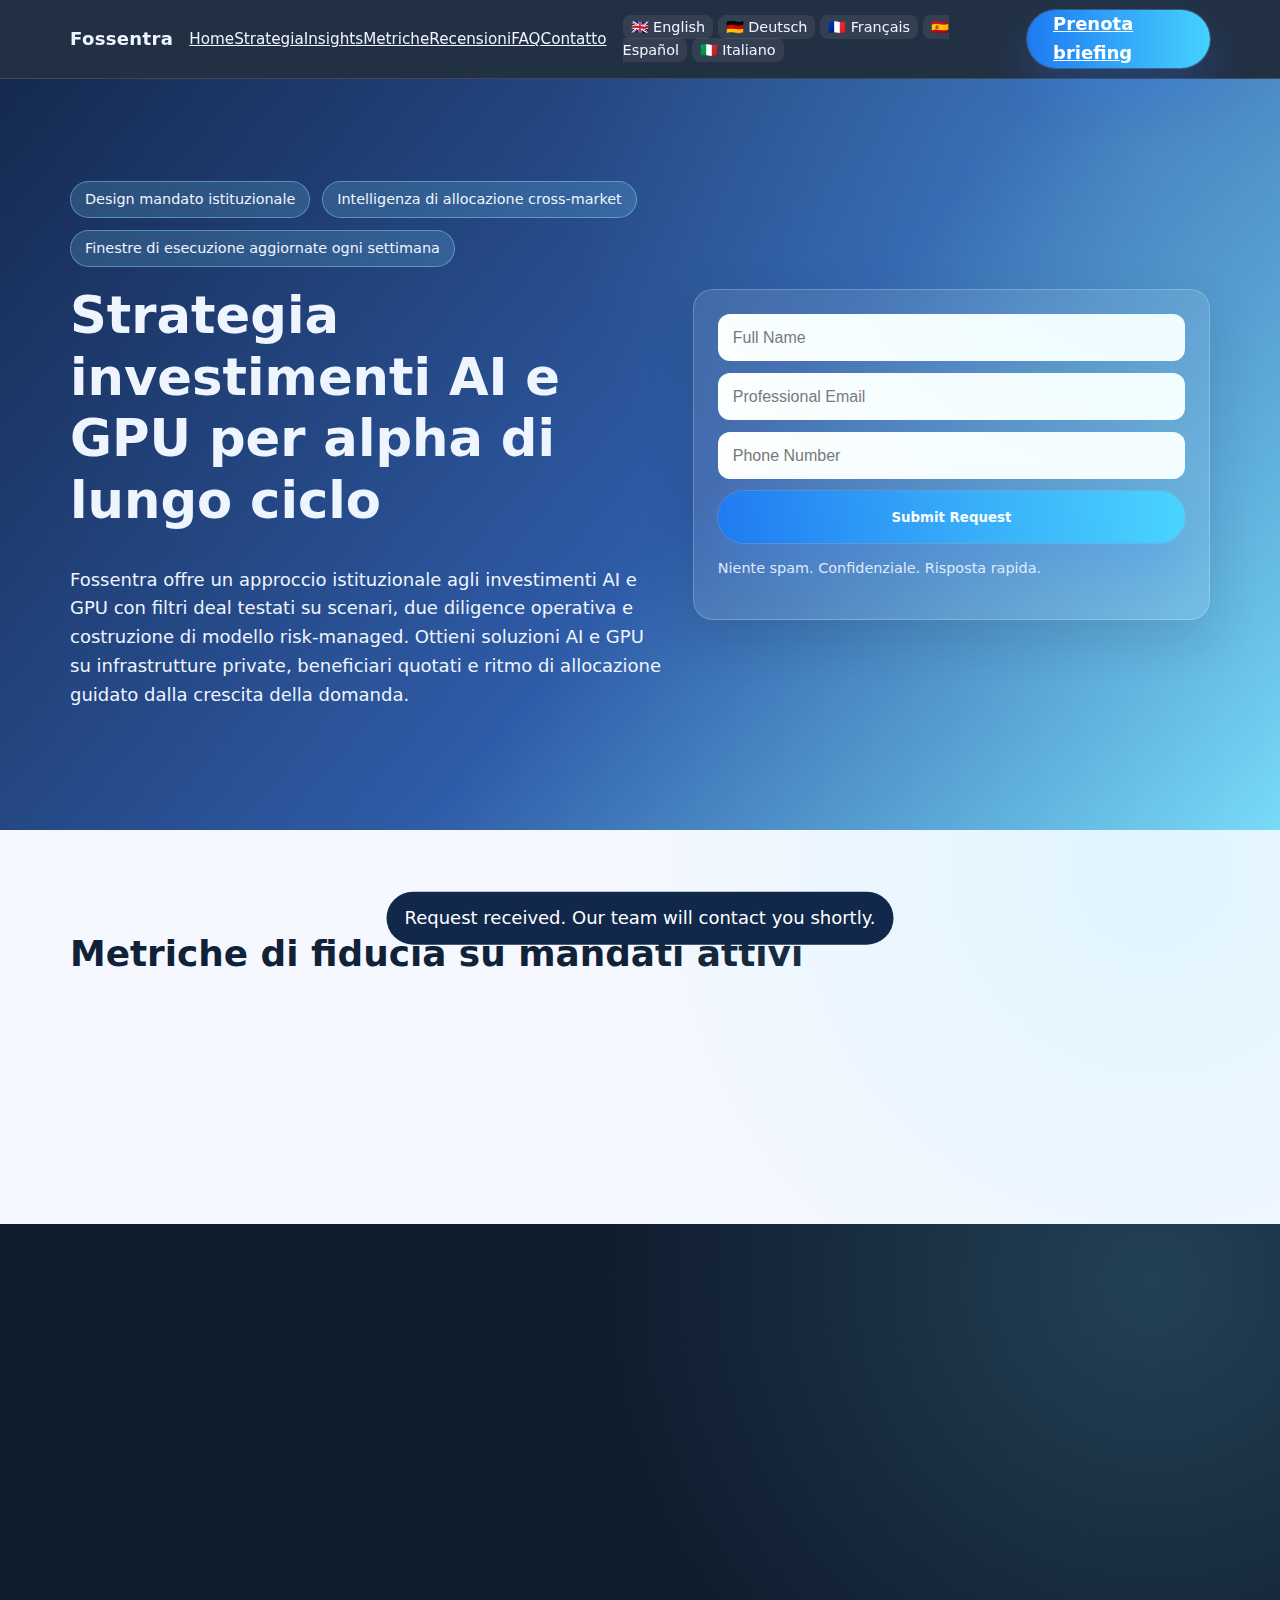
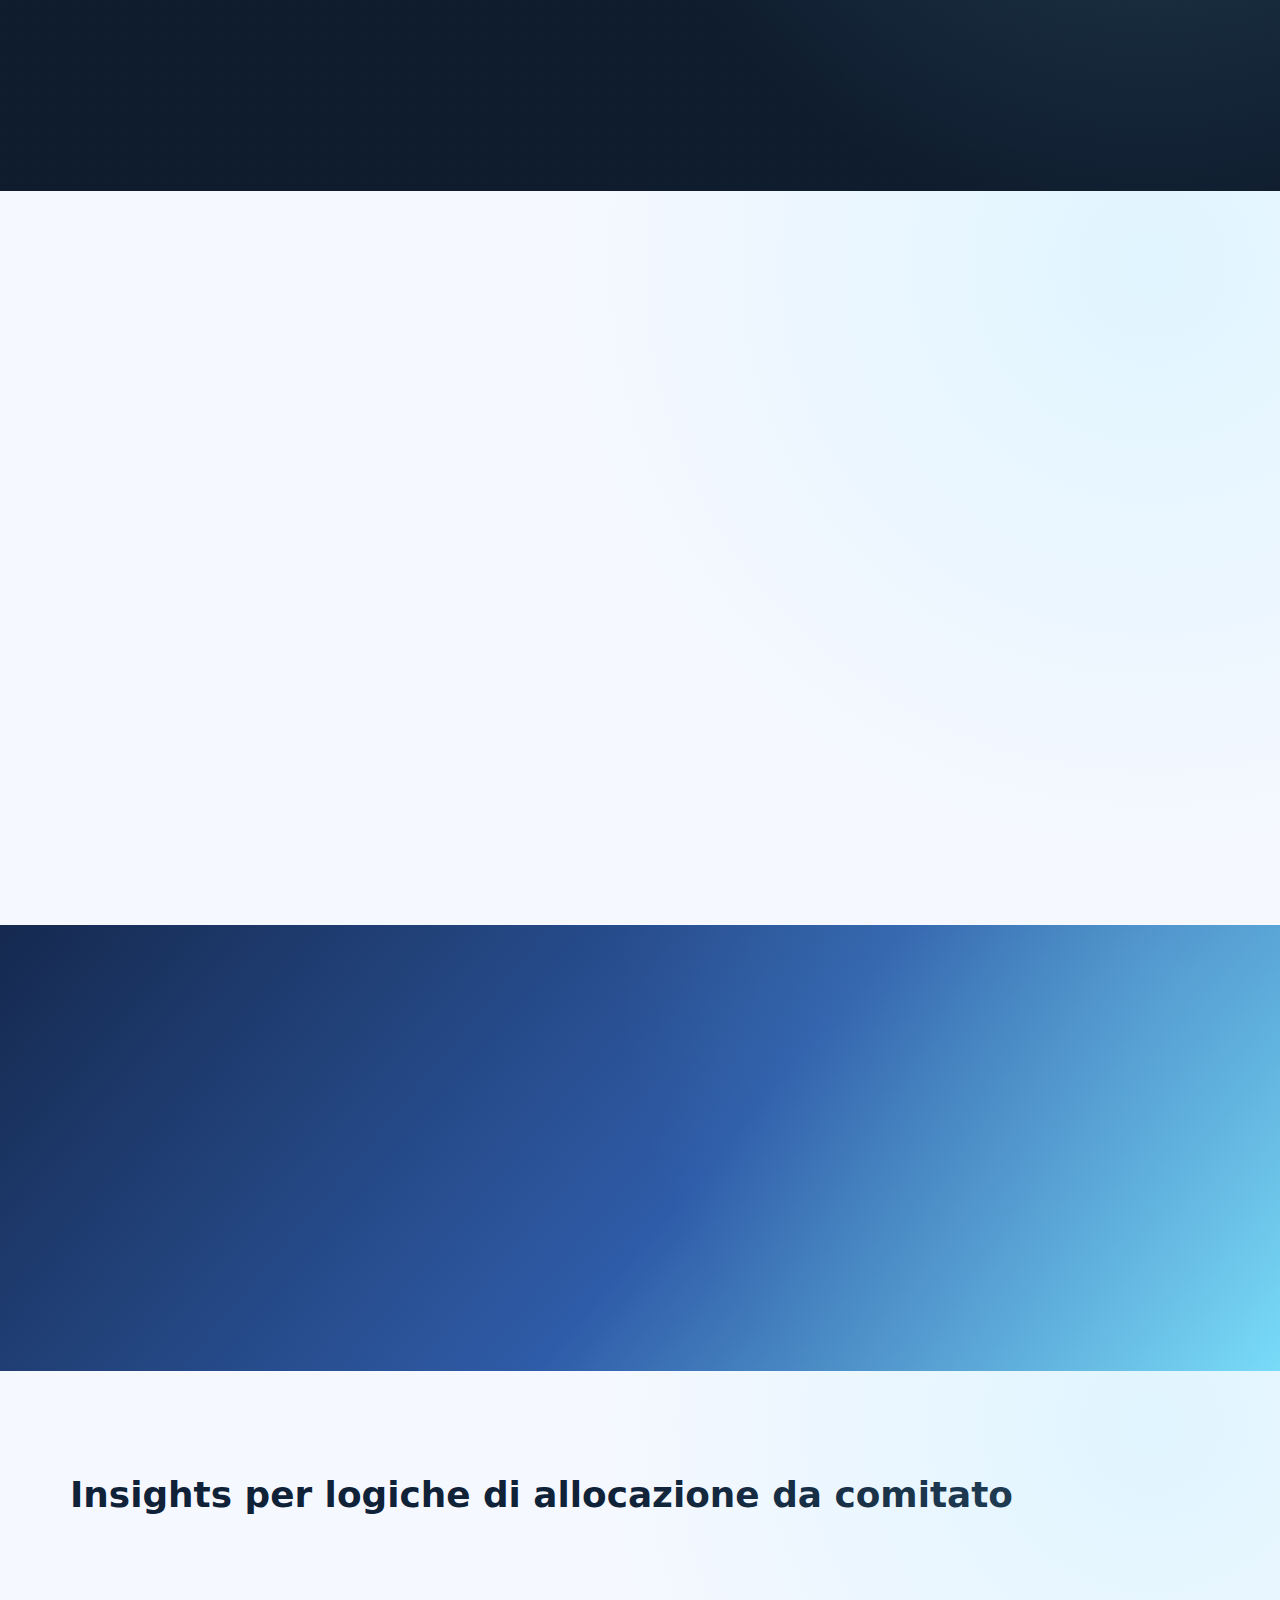
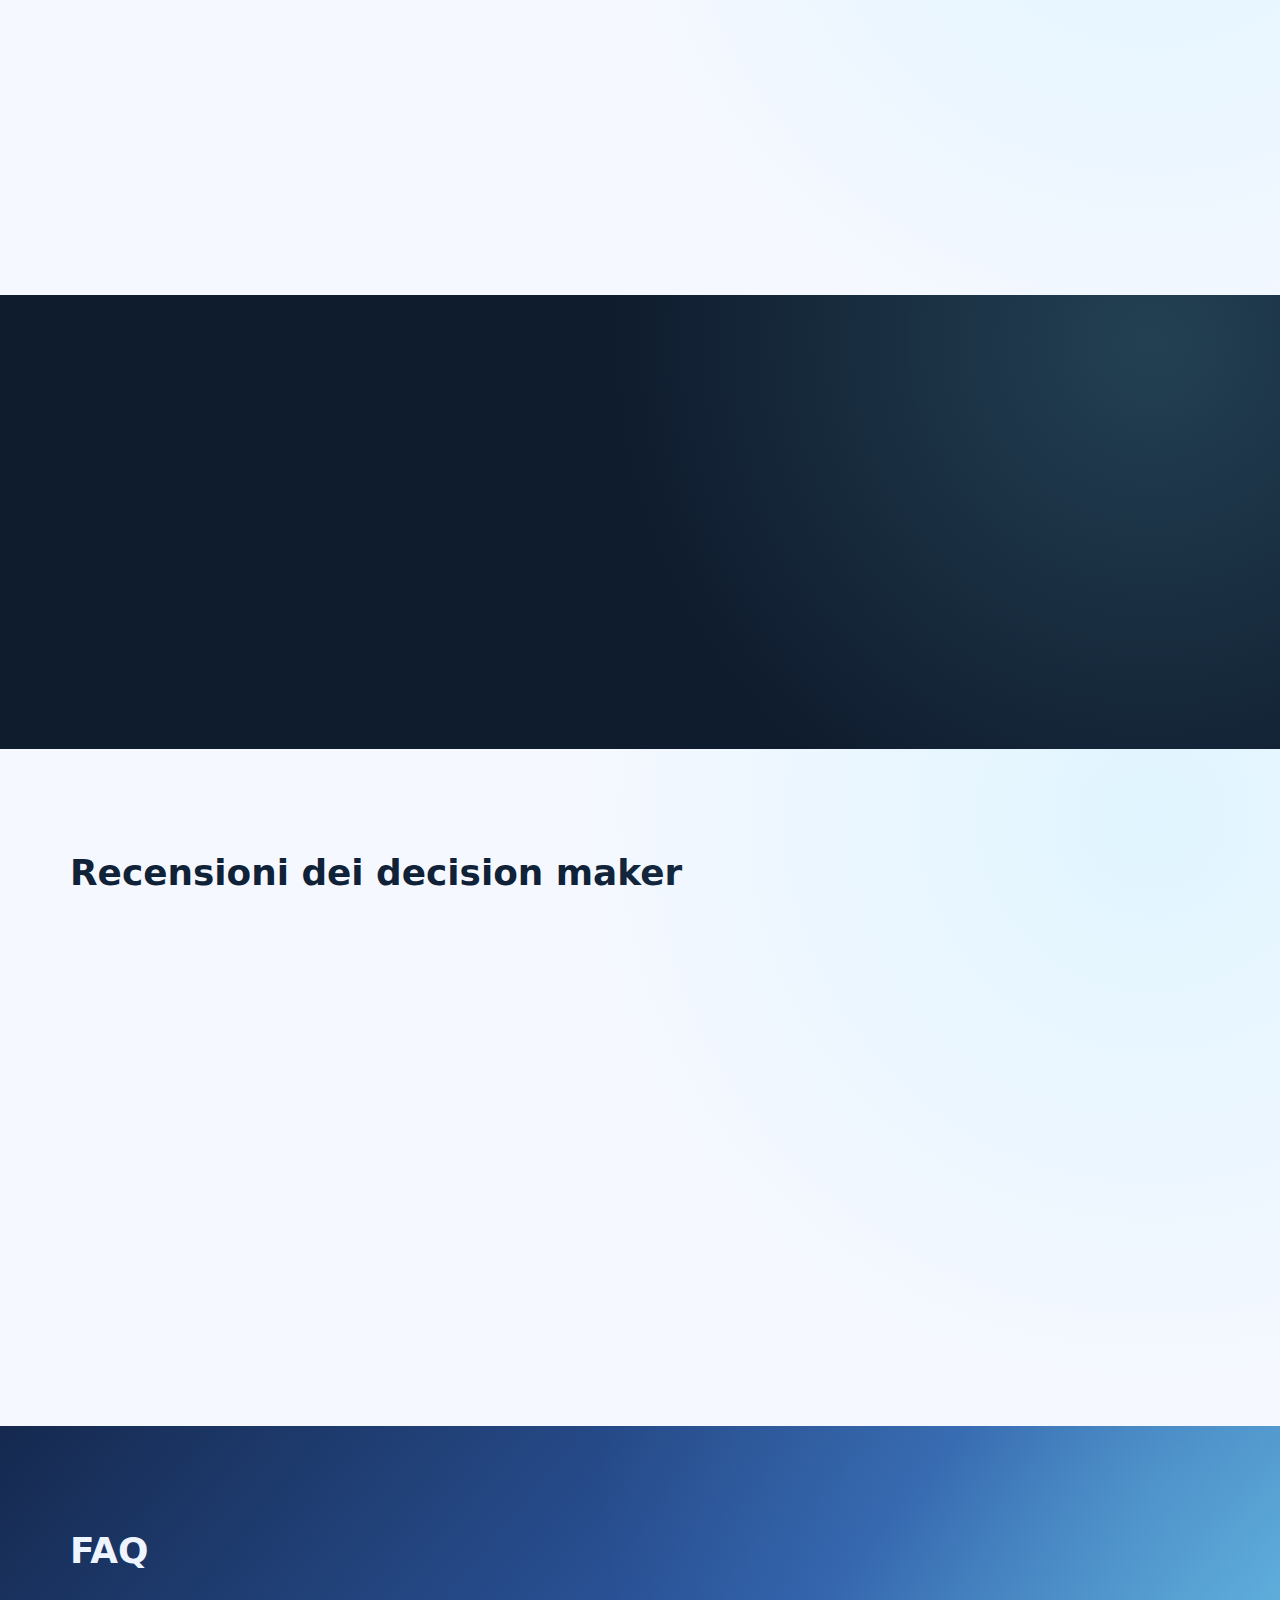
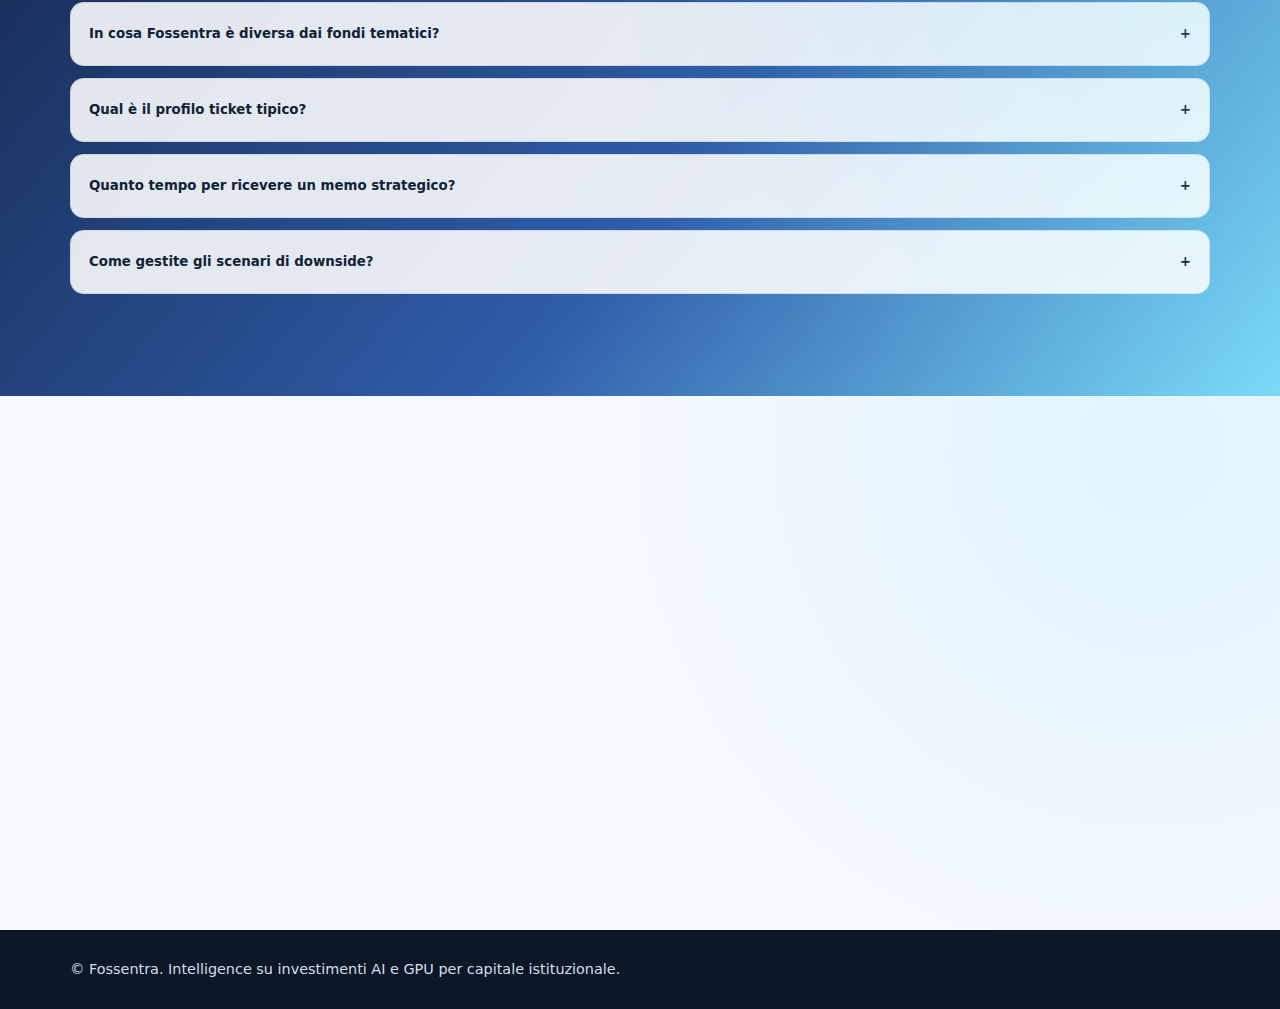
<file: it/index.html>
<!doctype html>
<html lang="it">
<head>
  <meta charset="utf-8">
  <meta name="viewport" content="width=device-width, initial-scale=1">
  <title>Fossentra | Strategia investimenti AI e GPU per capitale istituzionale</title>
  <meta name="description" content="Scopri le soluzioni Fossentra per investimenti AI e GPU con modello risk-managed, metriche live, governance e logica di allocazione di lungo termine.">
  <link rel="canonical" href="https://fossentra.com/it/index.html">
  <link rel="alternate" hreflang="en" href="https://fossentra.com/index.html">
<link rel="alternate" hreflang="de" href="https://fossentra.com/de/index.html">
<link rel="alternate" hreflang="fr" href="https://fossentra.com/fr/index.html">
<link rel="alternate" hreflang="es" href="https://fossentra.com/es/index.html">
<link rel="alternate" hreflang="it" href="https://fossentra.com/it/index.html">
<link rel="alternate" hreflang="x-default" href="https://fossentra.com/index.html">
  <meta property="og:type" content="website">
  <meta property="og:locale" content="it_IT">
  <meta property="og:title" content="Fossentra | Strategia investimenti AI e GPU per capitale istituzionale">
  <meta property="og:description" content="Scopri le soluzioni Fossentra per investimenti AI e GPU con modello risk-managed, metriche live, governance e logica di allocazione di lungo termine.">
  <meta property="og:url" content="https://fossentra.com/it/index.html">
  <meta property="og:site_name" content="Fossentra">
  <meta name="twitter:card" content="summary_large_image">
  <meta name="twitter:title" content="Fossentra | Strategia investimenti AI e GPU per capitale istituzionale">
  <meta name="twitter:description" content="Scopri le soluzioni Fossentra per investimenti AI e GPU con modello risk-managed, metriche live, governance e logica di allocazione di lungo termine.">
  <link rel="stylesheet" href="../assets/style.css">
  <script defer src="../assets/app.js"></script>
</head>
<body>
  <header class="site-header" id="home">
    <div class="container header-inner">
      <a class="brand" href="#home">Fossentra</a>
      <nav class="nav-links desktop-only" aria-label="Main">
        <a href="#home">Home</a><a href="#strategy">Strategia</a><a href="#insights">Insights</a><a href="#metrics">Metriche</a><a href="#reviews">Recensioni</a><a href="#faq">FAQ</a><a href="#contact">Contatto</a>
      </nav>
      <div class="lang-switch desktop-only"><a href="../index.html">🇬🇧 English</a>
<a href="../de/index.html">🇩🇪 Deutsch</a>
<a href="../fr/index.html">🇫🇷 Français</a>
<a href="../es/index.html">🇪🇸 Español</a>
<a href="../it/index.html">🇮🇹 Italiano</a></div>
      <a class="btn desktop-only" href="#contact">Prenota briefing</a>
      <button class="mobile-only" data-open-drawer aria-label="Open menu">☰</button>
    </div>
  </header>

  <div class="overlay" data-overlay></div>
  <aside class="drawer" data-drawer>
    <button data-close-drawer class="btn" aria-label="Close menu">✕</button>
    <nav class="nav-links" aria-label="Mobile">
      <a href="#home">Home</a><a href="#strategy">Strategia</a><a href="#insights">Insights</a><a href="#metrics">Metriche</a><a href="#reviews">Recensioni</a><a href="#faq">FAQ</a><a href="#contact">Contatto</a>
    </nav>
    <div class="lang-switch" style="margin-top:16px"><a href="../index.html">🇬🇧 English</a>
<a href="../de/index.html">🇩🇪 Deutsch</a>
<a href="../fr/index.html">🇫🇷 Français</a>
<a href="../es/index.html">🇪🇸 Español</a>
<a href="../it/index.html">🇮🇹 Italiano</a></div>
  </aside>

  <main>
    <section class="section gradient pattern">
      <div class="container hero-grid">
        <div class="reveal">
          <div class="hero-badges"><span class="badge">Design mandato istituzionale</span><span class="badge">Intelligenza di allocazione cross-market</span><span class="badge">Finestre di esecuzione aggiornate ogni settimana</span></div>
          <h1>Strategia investimenti AI e GPU per alpha di lungo ciclo</h1>
          <p>Fossentra offre un approccio istituzionale agli investimenti AI e GPU con filtri deal testati su scenari, due diligence operativa e costruzione di modello risk-managed. Ottieni soluzioni AI e GPU su infrastrutture private, beneficiari quotati e ritmo di allocazione guidato dalla crescita della domanda.</p>
        </div>
        <div class="hero-card reveal" id="contact">
          <form class="lead-form form-grid" aria-label="Lead form top">
            <input name="name" aria-label="Full Name" placeholder="Full Name" required>
            <input name="email" aria-label="Professional Email" placeholder="Professional Email" required>
            <input name="phone" aria-label="Phone Number" placeholder="Phone Number" required>
            <button type="submit">Submit Request</button>
          </form>
          <p class="hero-note">Niente spam. Confidenziale. Risposta rapida.</p>
        </div>
      </div>
    </section>

    <section class="section light">
      <div class="container">
        <h2>Metriche di fiducia su mandati attivi</h2>
        <div class="kpi-strip"><article class="kpi-card reveal"><div>AUM analizzato</div><div class="kpi-value" data-counter="480" data-suffix="M+">0M+</div></article>
<article class="kpi-card reveal"><div>Deal funnel</div><div class="kpi-value" data-counter="126" data-suffix="/trimestre">0/trimestre</div></article>
<article class="kpi-card reveal"><div>Risposta target</div><div class="kpi-value" data-counter="24" data-suffix="h">0h</div></article>
<article class="kpi-card reveal"><div>Checkpoint rischio</div><div class="kpi-value" data-counter="18" data-suffix="/ciclo">0/ciclo</div></article></div>
      </div>
    </section>

    <section class="section dark pattern">
      <div class="container two-col">
        <div class="reveal"><h2>Perché questo mercato ora</h2><p>Colli di bottiglia nel compute, agende digitali sovrane e adozione enterprise dell’AI creano opportunità asimmetriche. Fossentra collega supply chain GPU, economia energetica e monetizzazione software per evitare esposizioni narrative.</p></div>
        <div class="cards-3"><article class="card reveal"><h3>Radar crescita domanda</h3><p>Le previsioni uniscono capex cloud, lead-time e dati procurement.</p></article>
<article class="card reveal"><h3>Modello di ingresso</h3><p>I segnali indicano quando privilegiare equity infrastrutturale, debito o secondari.</p></article>
<article class="card reveal"><h3>Governance istituzionale</h3><p>Ogni tesi passa stress test red-team prima della raccomandazione.</p></article></div>
      </div>
    </section>

    <section class="section light" id="strategy">
      <div class="container two-col">
        <div class="reveal"><h2>Modello investimenti AI e GPU risk-managed</h2><p>Fossentra translates AI and GPU Investments demand growth into executable milestones and long-term allocation logic.</p></div>
        <div class="timeline"><div class="timeline-step reveal"><span class="dot">1</span><div><h3>Calibrazione mandato</h3><p>Definire floor di rendimento, tolleranza liquidità e guardrail di concentrazione.</p></div></div>
<div class="timeline-step reveal"><span class="dot">2</span><div><h3>Deal intelligence</h3><p>Filtrare esposizioni private e quotate con underwriting unificato.</p></div></div>
<div class="timeline-step reveal"><span class="dot">3</span><div><h3>Layer governance</h3><p>Mappare rischi legali, cyber e controparte prima dell’approvazione.</p></div></div>
<div class="timeline-step reveal"><span class="dot">4</span><div><h3>Cadenza esecutiva</h3><p>Distribuire capitale in tranche legate a milestone di domanda verificate.</p></div></div></div>
      </div>
    </section>

    <section class="section gradient" id="metrics">
      <div class="container two-col">
        <div class="reveal"><h2>Metriche live e pulse operativo</h2><p>Metrics update as market structure shifts to support responsive portfolio decisions.</p></div>
        <div class="metric-bars"><div class="bar-wrap reveal"><strong>Resilienza portafoglio</strong><div class="bar reveal" data-width="86%"></div></div>
<div class="bar-wrap reveal"><strong>Prontezza liquidità</strong><div class="bar reveal" data-width="74%"></div></div>
<div class="bar-wrap reveal"><strong>Qualità pipeline</strong><div class="bar reveal" data-width="91%"></div></div></div>
      </div>
    </section>

    <section class="section light" id="insights">
      <div class="container">
        <h2>Insights per logiche di allocazione da comitato</h2>
        <div class="insight-grid"><article class="card insight reveal"><img src="../assets/img/icon-map.svg" loading="lazy" alt="Mappe supply chain GPU"><h3>Mappe supply chain GPU</h3><p>Valuta colli di bottiglia su fabbricazione, interconnect e data center.</p></article>
<article class="card insight reveal"><img src="../assets/img/icon-stack.svg" loading="lazy" alt="Scenari capital stack"><h3>Scenari capital stack</h3><p>Modella strutture equity-debito efficienti per esposizione disciplinata.</p></article>
<article class="card insight reveal"><img src="../assets/img/icon-shield.svg" loading="lazy" alt="Foresight regolatorio"><h3>Foresight regolatorio</h3><p>Monitora data sovereignty, export control e obblighi di reporting.</p></article></div>
      </div>
    </section>

    <section class="section dark">
      <div class="container two-col">
        <div class="reveal"><h2>Architettura rischio e governance</h2><p>Il nostro framework combina scoring di governance, verifica controparti e checkpoint di comitato rischio indipendente. Questo approccio istituzionale riduce drawdown non gestiti mantenendo upside.</p></div>
        <div class="card reveal"><h3>Governance controls</h3><ul><li>Dual-signoff investment approvals</li><li>Independent risk committee oversight</li><li>Quarterly concentration and liquidity review</li></ul></div>
      </div>
    </section>

    <section class="section light" id="reviews">
      <div class="container">
        <h2>Recensioni dei decision maker</h2>
        <div class="review-grid"><article class="review-card reveal"><div class="review-head"><div class="initial">AM</div><div><strong>Ava Morin</strong> <span class="verified">VERIFIED</span><div>Portfolio Director · Zurigo</div></div></div><p>“Fossentra ha trasformato narrative GPU frammentate in un playbook di allocazione eseguibile.”</p></article>
<article class="review-card reveal"><div class="review-head"><div class="initial">JL</div><div><strong>Jonas Lind</strong> <span class="verified">VERIFIED</span><div>CIO · Stoccolma</div></div></div><p>“La loro strategia ha allineato limiti di rischio e obiettivi di rendimento meglio dei prodotti tematici generici.”</p></article>
<article class="review-card reveal"><div class="review-head"><div class="initial">RP</div><div><strong>Rania Patel</strong> <span class="verified">VERIFIED</span><div>Investment Partner · Dubai</div></div></div><p>“Pacchetto governance e dashboard domanda ci hanno aiutato ad approvare deployment graduale con fiducia.”</p></article>
<article class="review-card reveal"><div class="review-head"><div class="initial">MC</div><div><strong>Marco Costa</strong> <span class="verified">VERIFIED</span><div>Head of Alternatives · Milano</div></div></div><p>“Due diligence rapida, mappa downside chiara e cadenza disciplinata.”</p></article></div>
      </div>
    </section>

    <section class="section gradient" id="faq">
      <div class="container">
        <h2>FAQ</h2>
        <div class="accordion"><article class="faq-item"><button class="faq-btn" type="button" aria-expanded="false"><span>In cosa Fossentra è diversa dai fondi tematici?</span><span class="faq-icon">+</span></button><div class="faq-body"><p>Costruiamo mandati su misura con underwriting trasparente e trigger di rischio espliciti.</p></div></article>
<article class="faq-item"><button class="faq-btn" type="button" aria-expanded="false"><span>Qual è il profilo ticket tipico?</span><span class="faq-icon">+</span></button><div class="faq-body"><p>Supportiamo da sleeve esplorativi a programmi istituzionali multi-fase con governance.</p></div></article>
<article class="faq-item"><button class="faq-btn" type="button" aria-expanded="false"><span>Quanto tempo per ricevere un memo strategico?</span><span class="faq-icon">+</span></button><div class="faq-body"><p>Il memo iniziale e la mappa di allocazione arrivano di norma entro 5 giorni lavorativi.</p></div></article>
<article class="faq-item"><button class="faq-btn" type="button" aria-expanded="false"><span>Come gestite gli scenari di downside?</span><span class="faq-icon">+</span></button><div class="faq-body"><p>Ogni proposta include piano liquidità, stress valutativo e checkpoint di rischio operativo.</p></div></article></div>
      </div>
    </section>

    <section class="section light final-cta">
      <div class="container cta-wrap">
        <div class="reveal"><h2>Costruisci logica di allocazione di lungo periodo prima del prossimo ciclo compute</h2><p>Richiedi una consulenza riservata per analizzare qualità pipeline, readiness governance e finestre di ingresso eseguibili.</p><button class="btn" data-open-modal type="button">Informativa privacy</button></div>
        <div class="card reveal">
          <form class="lead-form form-grid" aria-label="Lead form bottom">
            <input name="name" aria-label="Full Name" placeholder="Full Name" required>
            <input name="email" aria-label="Professional Email" placeholder="Professional Email" required>
            <input name="phone" aria-label="Phone Number" placeholder="Phone Number" required>
            <button type="submit">Submit Request</button>
          </form>
          <p class="microcopy">Niente spam. Confidenziale. Risposta rapida.</p>
        </div>
      </div>
    </section>
  </main>

  <footer><div class="container">© Fossentra. Intelligence su investimenti AI e GPU per capitale istituzionale.</div></footer>

  <div class="modal" data-modal role="dialog" aria-modal="true" aria-label="Informativa privacy">
    <div class="modal-panel">
      <button class="modal-close" data-close-modal aria-label="Close">✕</button>
      <h2>Informativa privacy</h2>
      <p><strong>Data collection:</strong> We collect submitted identity and contact data to respond to institutional requests.</p>
      <p><strong>Legal basis:</strong> Legitimate interest and pre-contractual communication for investment strategy discussions.</p>
      <p><strong>Cookies:</strong> Essential cookies and analytics signals may be used to improve usability and performance.</p>
      <p><strong>Retention:</strong> Data is retained only for compliance and relationship evaluation windows.</p>
      <p><strong>Third-party sharing:</strong> Data may be shared with vetted service providers under strict confidentiality controls.</p>
      <p><strong>Security:</strong> Encryption, access controls, and periodic audits protect submitted records.</p>
      <p><strong>User rights:</strong> You may request access, correction, deletion, restriction, and objection where applicable.</p>
      <p><strong>International transfers:</strong> Transfers are safeguarded through contractual clauses and equivalent protections.</p>
      <p><strong>Industry risk disclosure:</strong> AI and GPU Investments involve volatility, liquidity constraints, and regulatory changes.</p>
      <button class="btn" data-close-modal type="button">Close</button>
    </div>
  </div>

  <div class="toast" data-toast>Request received. Our team will contact you shortly.</div>

  <script type="application/ld+json">{"@context":"https://schema.org","@graph":[{"@type":"Organization","name":"Fossentra","url":"https://fossentra.com","description":"Institutional AI and GPU investment intelligence"},{"@type":"WebSite","name":"Fossentra","url":"https://fossentra.com/it/index.html","inLanguage":"it"},{"@type":"FAQPage","mainEntity":[{"@type":"Question","name":"In cosa Fossentra è diversa dai fondi tematici?","acceptedAnswer":{"@type":"Answer","text":"Costruiamo mandati su misura con underwriting trasparente e trigger di rischio espliciti."}},{"@type":"Question","name":"Qual è il profilo ticket tipico?","acceptedAnswer":{"@type":"Answer","text":"Supportiamo da sleeve esplorativi a programmi istituzionali multi-fase con governance."}},{"@type":"Question","name":"Quanto tempo per ricevere un memo strategico?","acceptedAnswer":{"@type":"Answer","text":"Il memo iniziale e la mappa di allocazione arrivano di norma entro 5 giorni lavorativi."}},{"@type":"Question","name":"Come gestite gli scenari di downside?","acceptedAnswer":{"@type":"Answer","text":"Ogni proposta include piano liquidità, stress valutativo e checkpoint di rischio operativo."}}]},{"@type":"Review","author":{"@type":"Person","name":"Ava Morin"},"reviewBody":"Fossentra ha trasformato narrative GPU frammentate in un playbook di allocazione eseguibile.","itemReviewed":{"@type":"Service","name":"Fossentra AI and GPU Investments advisory"}}]}</script>
</body>
</html>
</file>
<file: assets/style.css>
:root {
  --text-base: 18px;
  --btn-height: 52px;
  --radius-pill: 999px;
  --section-padding: clamp(72px, 8vw, 112px);
  --shadow-soft: 0 18px 50px rgba(14, 28, 45, 0.14);
  --glow-effect: 0 0 0 1px rgba(133, 221, 255, 0.24), 0 22px 45px rgba(50, 129, 255, 0.24);
  --bg-light: #f5f8ff;
  --bg-dark: #0f1c2e;
  --bg-accent: linear-gradient(130deg, #15294f, #2f5ca8 55%, #79dbf8);
  --text-dark: #102238;
  --text-light: #eef5ff;
  --brand: #1f7af2;
  --brand-2: #52d8ff;
  --success: #2dbb7f;
  --muted: #6f7f97;
}

@font-face {
  font-family: "FossentraUI";
  src: local("Inter"), local("Segoe UI");
  font-display: swap;
}

* { box-sizing: border-box; }

html, body, button, a, li, span {
  font-family: system-ui, -apple-system, "Segoe UI Emoji", "Apple Color Emoji", "Noto Color Emoji", sans-serif;
}

body {
  margin: 0;
  font-size: var(--text-base);
  line-height: 1.6;
  color: var(--text-dark);
  background: #ecf2ff;
}

body.locked { overflow: hidden; }

img { max-width: 100%; display: block; }

a { color: inherit; }

.container { width: min(1140px, 92vw); margin: 0 auto; }

.section {
  padding: var(--section-padding) 0;
  position: relative;
  overflow: hidden;
}

.section::before {
  content: "";
  position: absolute;
  inset: 0;
  pointer-events: none;
  background-image: radial-gradient(circle at 90% 10%, rgba(127, 230, 255, 0.18), transparent 44%);
}

.section.light { background: var(--bg-light); }
.section.dark { background: var(--bg-dark); color: var(--text-light); }
.section.gradient { background: var(--bg-accent); color: var(--text-light); }

.pattern::after {
  content: "";
  position: absolute;
  inset: 0;
  opacity: 0.3;
  background-image: linear-gradient(120deg, rgba(255,255,255,0.08) 0.8px, transparent 0.8px), linear-gradient(45deg, rgba(255,255,255,0.05) 0.8px, transparent 0.8px);
  background-size: 18px 18px;
  pointer-events: none;
}

header.site-header {
  position: sticky;
  top: 0;
  z-index: 50;
  backdrop-filter: blur(10px);
  background: rgba(12, 27, 47, 0.9);
  color: var(--text-light);
  border-bottom: 1px solid rgba(255,255,255,0.12);
}

.header-inner {
  display: flex;
  align-items: center;
  justify-content: space-between;
  min-height: 78px;
  gap: 16px;
}

.brand {
  font-weight: 800;
  letter-spacing: 0.02em;
  text-decoration: none;
}

.nav-links {
  display: flex;
  gap: 16px;
  flex-wrap: wrap;
  font-size: 0.95rem;
}

.lang-switch {
  display: flex;
  gap: 10px;
  flex-wrap: wrap;
  align-items: center;
  font-size: 0.9rem;
}

.lang-switch a {
  text-decoration: none;
  padding: 4px 8px;
  border-radius: 8px;
  background: rgba(255,255,255,0.08);
}

.btn,
button,
input[type="submit"] {
  min-height: var(--btn-height);
  border: none;
  border-radius: var(--radius-pill);
  padding: 0 26px;
  background: linear-gradient(90deg, var(--brand), #45d2ff);
  color: white;
  font-weight: 700;
  cursor: pointer;
  box-shadow: var(--glow-effect);
  transition: transform .25s ease, opacity .25s ease;
}

.btn:hover,
button:hover,
input[type="submit"]:hover { transform: translateY(-2px); }

.hero-grid {
  display: grid;
  gap: 28px;
  grid-template-columns: 1.15fr 1fr;
  align-items: center;
}

.hero-card, .glass {
  background: rgba(255,255,255,0.1);
  border: 1px solid rgba(255,255,255,0.22);
  border-radius: 20px;
  padding: 24px;
  box-shadow: var(--shadow-soft);
}

.hero-badges { display: flex; gap: 12px; flex-wrap: wrap; margin-bottom: 18px; }
.badge {
  border-radius: var(--radius-pill);
  padding: 6px 14px;
  background: rgba(127,220,255,0.18);
  border: 1px solid rgba(157,230,255,0.4);
  font-size: 0.9rem;
}

h1,h2,h3 { line-height: 1.2; margin-top: 0; }
h1 { font-size: clamp(2rem, 4vw, 3.25rem); }
h2 { font-size: clamp(1.55rem, 2.8vw, 2.3rem); }

.form-grid { display: grid; gap: 12px; }
.form-grid input {
  width: 100%;
  min-height: 47px;
  border-radius: 12px;
  border: 1px solid rgba(255,255,255,0.35);
  padding: 0 14px;
  font-size: 1rem;
}

.hero-note, .microcopy { font-size: 0.9rem; opacity: 0.9; }

.kpi-strip {
  display: grid;
  grid-template-columns: repeat(4, minmax(150px, 1fr));
  gap: 16px;
}
.kpi-card {
  background: #fff;
  border-radius: 18px;
  padding: 20px;
  box-shadow: var(--shadow-soft);
  border: 1px solid rgba(18,46,84,0.1);
}
.kpi-value { font-size: 1.8rem; font-weight: 800; color: var(--brand); }

.two-col { display: grid; grid-template-columns: 1fr 1fr; gap: 22px; }
.cards-3 { display: grid; grid-template-columns: repeat(3, minmax(180px,1fr)); gap: 18px; }

.card {
  background: rgba(255,255,255,0.92);
  color: var(--text-dark);
  border-radius: 16px;
  padding: 20px;
  border: 1px solid rgba(38,80,138,.15);
  box-shadow: var(--shadow-soft);
}

.timeline { display: grid; gap: 14px; }
.timeline-step {
  display: grid;
  grid-template-columns: 40px 1fr;
  gap: 14px;
  align-items: start;
}
.dot {
  width: 32px;
  height: 32px;
  border-radius: 50%;
  background: linear-gradient(145deg, var(--brand), var(--brand-2));
  display: grid;
  place-items: center;
  color: #fff;
  font-weight: 700;
}

.metric-bars { display: grid; gap: 14px; }
.bar-wrap { background: rgba(255,255,255,0.16); border-radius: 16px; padding: 14px; border:1px solid rgba(255,255,255,.22);}
.bar {
  height: 12px;
  border-radius: 999px;
  background: linear-gradient(90deg, #67e0ff, #2f75ff);
  width: 0;
  transition: width 1.2s ease;
}

.insight-grid { display: grid; grid-template-columns: repeat(3, minmax(160px,1fr)); gap: 18px; }
.insight img { width: 42px; margin-bottom: 12px; }

.review-grid { display: grid; grid-template-columns: repeat(2, minmax(250px,1fr)); gap: 18px; }
.review-card { background: #fff; border-radius: 16px; padding: 20px; box-shadow: var(--shadow-soft); }
.review-head { display: flex; align-items: center; gap: 10px; }
.initial {
  width: 42px;
  height: 42px;
  border-radius: 50%;
  display: grid;
  place-items: center;
  background: #def1ff;
  color: #1a4f95;
  font-weight: 700;
}
.verified { font-size: .72rem; color: var(--success); text-transform: uppercase; letter-spacing: .08em; }

.accordion { display: grid; gap: 12px; }
.faq-item {
  border-radius: 14px;
  background: rgba(255,255,255,0.88);
  color: var(--text-dark);
  border: 1px solid rgba(18,46,84,0.1);
  overflow: hidden;
}
.faq-btn {
  width: 100%;
  background: transparent;
  color: inherit;
  box-shadow: none;
  border-radius: 0;
  min-height: 62px;
  display: flex;
  justify-content: space-between;
  align-items: center;
  padding: 0 18px;
}
.faq-btn:hover { transform: none; background: rgba(40,118,227,0.08); }
.faq-body { max-height: 0; overflow: hidden; transition: max-height .35s ease, padding .35s ease; padding: 0 18px; }
.faq-item.active .faq-body { max-height: 240px; padding-bottom: 16px; }
.faq-item.active .faq-btn { background: rgba(40,118,227,0.1); }
.faq-icon { transition: transform .3s ease; }
.faq-item.active .faq-icon { transform: rotate(45deg); }

.final-cta .cta-wrap { display: grid; grid-template-columns: 1.1fr .9fr; gap: 24px; align-items: center; }

footer { background: #0c1727; color: #d5deed; padding: 28px 0; font-size: .9rem; }

.drawer {
  position: fixed;
  top: 0;
  right: -100%;
  width: min(360px, 90vw);
  height: 100vh;
  background: #0e1d33;
  color: #fff;
  z-index: 90;
  transition: right .3s ease;
  padding: 30px 20px;
}
.drawer.open { right: 0; }
.overlay {
  position: fixed;
  inset: 0;
  background: rgba(0,0,0,.42);
  opacity: 0;
  visibility: hidden;
  transition: .25s ease;
  z-index: 80;
}
.overlay.show { opacity: 1; visibility: visible; }

.mobile-only { display: none; }
.desktop-only { display: block; }

.modal {
  position: fixed;
  inset: 0;
  display: none;
  place-items: center;
  z-index: 100;
}
.modal.show { display: grid; }
.modal-panel {
  position: relative;
  width: min(760px, 92vw);
  max-height: 86vh;
  overflow: auto;
  background: #fff;
  color: #102238;
  border-radius: 18px;
  padding: 30px;
}
.modal-close {
  position: absolute;
  top: 24px;
  right: 24px;
  left: auto;
  min-height: 38px;
  width: 38px;
  padding: 0;
  border-radius: 50%;
  box-shadow: none;
}

.toast {
  position: fixed;
  bottom: 24px;
  left: 50%;
  transform: translateX(-50%) translateY(130%);
  background: #11284a;
  color: #fff;
  padding: 12px 18px;
  border-radius: 999px;
  transition: transform .35s ease;
  z-index: 120;
}
.toast.show { transform: translateX(-50%) translateY(0); }

.reveal { opacity: 0; transform: translateY(24px); transition: opacity .7s ease, transform .7s ease; }
.reveal.visible { opacity: 1; transform: none; }

@media (max-width: 980px) {
  .hero-grid, .two-col, .final-cta .cta-wrap, .cards-3, .insight-grid, .review-grid { grid-template-columns: 1fr; }
  .kpi-strip { grid-template-columns: repeat(2, minmax(130px,1fr)); }
  .desktop-only { display: none; }
  .mobile-only { display: inline-flex; }
}

@media (prefers-reduced-motion: reduce) {
  *, *::before, *::after { animation: none !important; transition: none !important; scroll-behavior: auto !important; }
}
</file>
